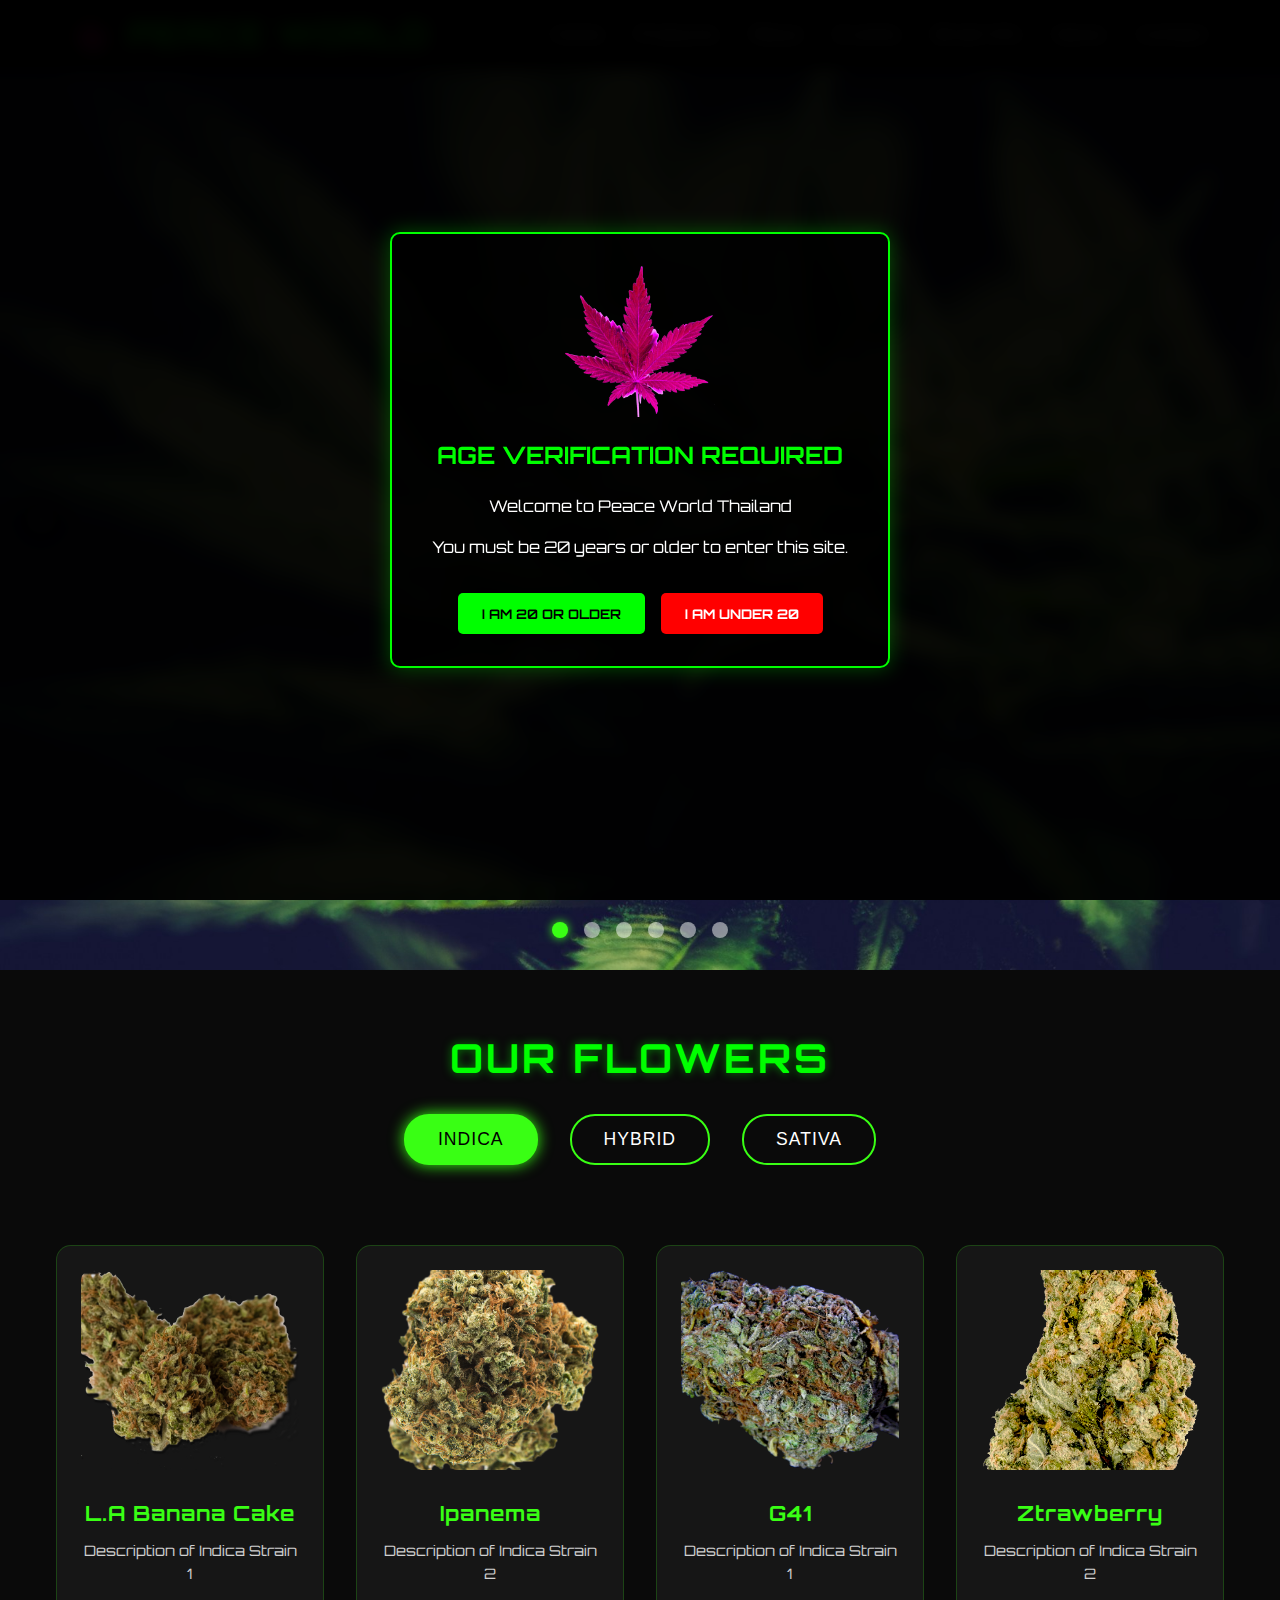
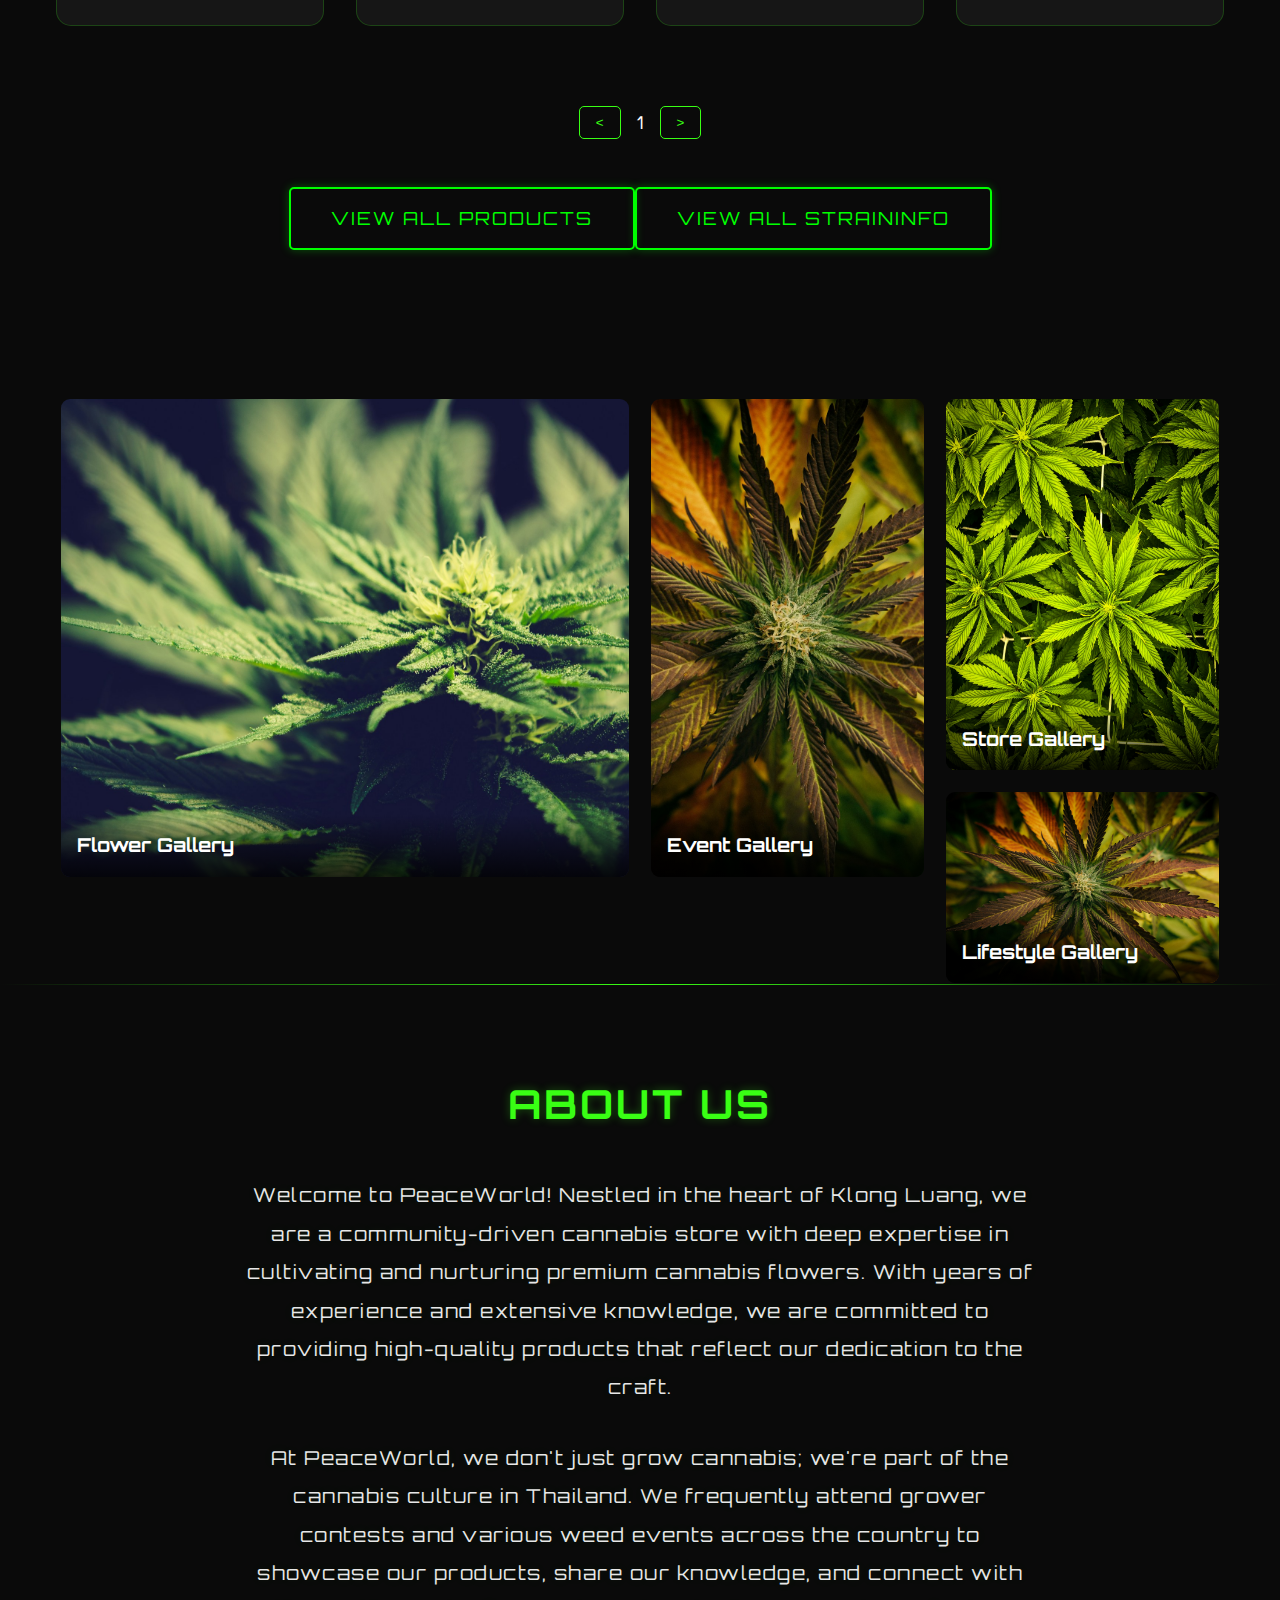
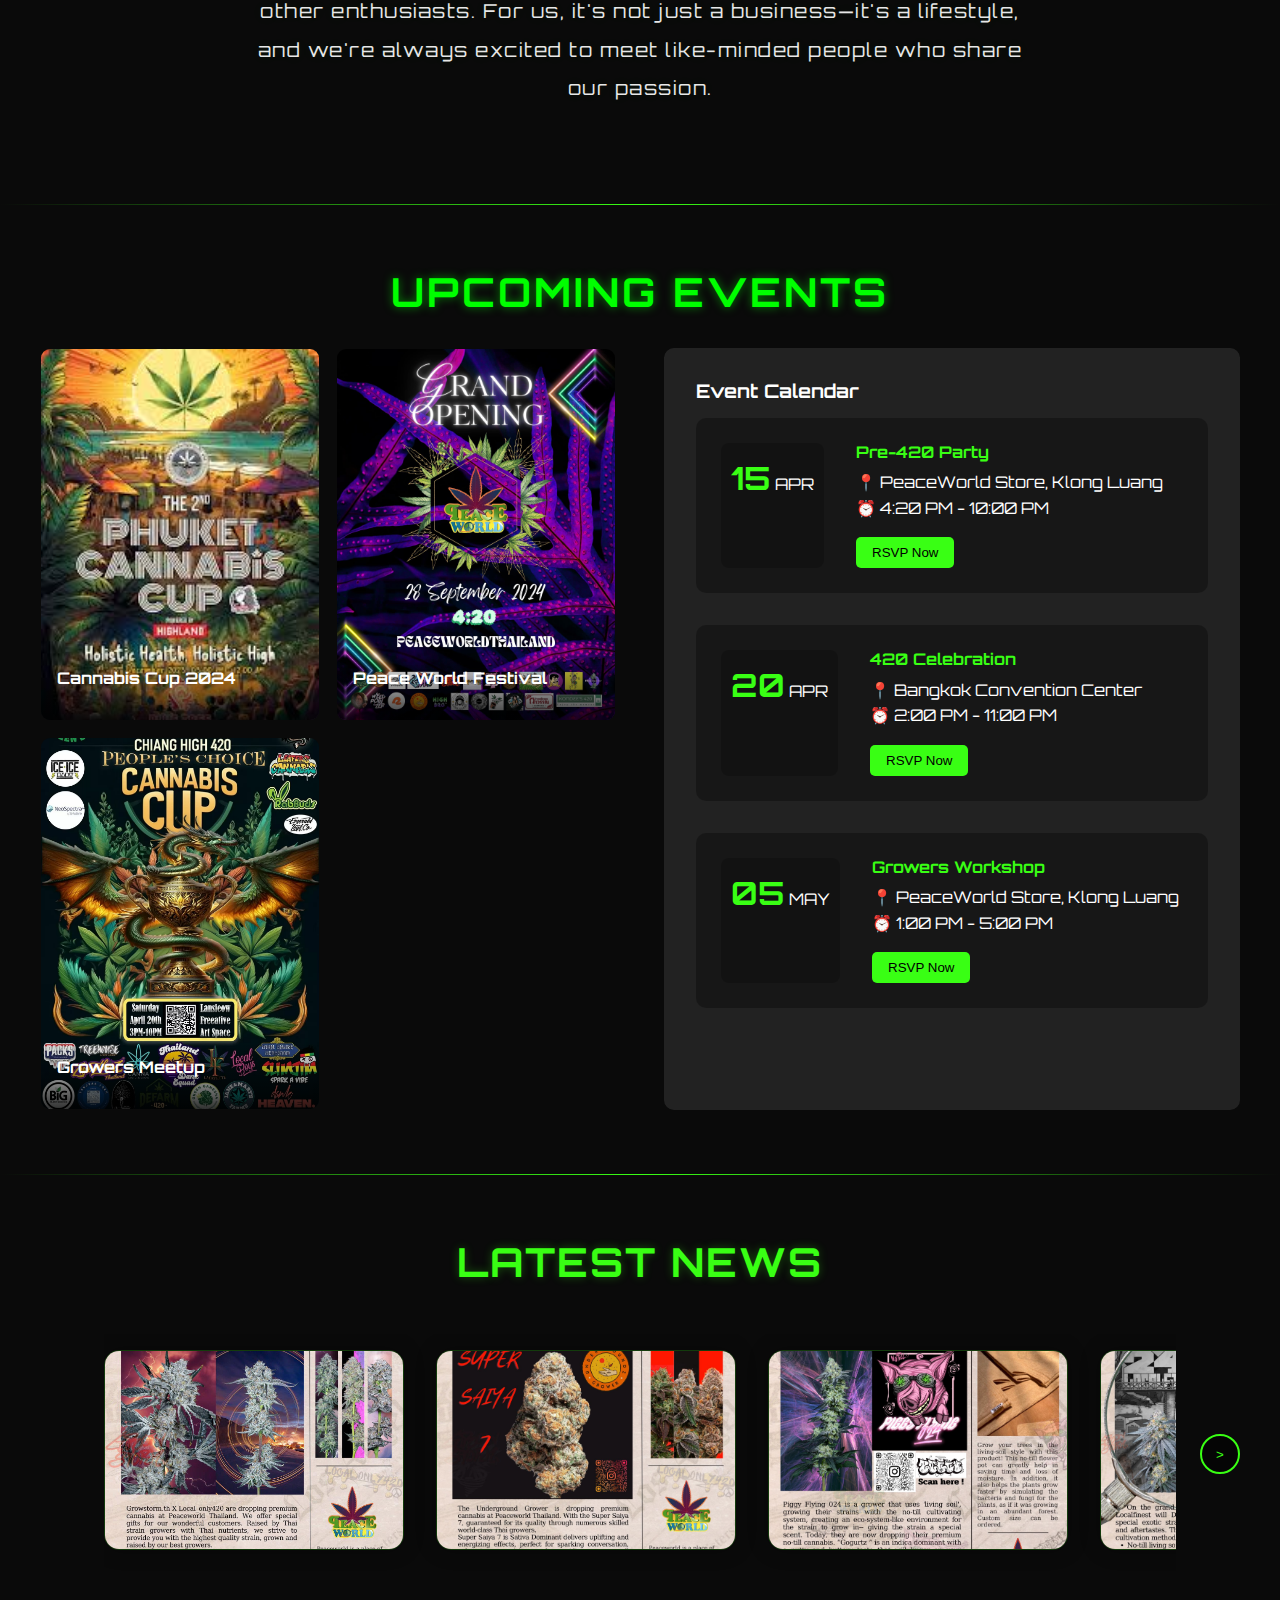
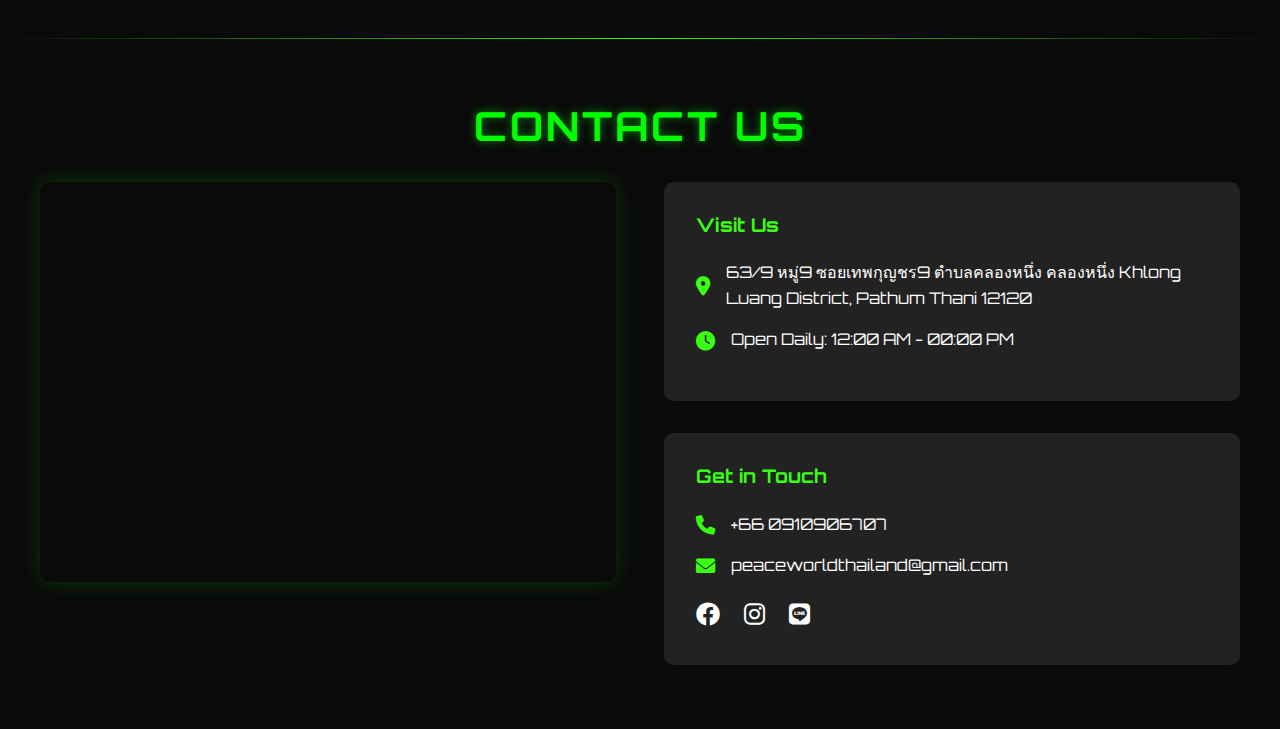
<file: index.html>
<!DOCTYPE html>
<html lang="en">
<head>
    <meta charset="UTF-8">
    <meta name="viewport" content="width=device-width, initial-scale=1.0">
    <title>Peace World - Premium Cannabis Products</title>
    <meta name="description" content="Peace World - Your premier destination for premium cannabis products, art, and merchandise. Discover our curated collection of high-quality strains and accessories.">
    <meta name="keywords" content="cannabis, premium strains, bongs, cannabis art, merchandise, Peace World, Thailand cannabis">
    <meta name="author" content="Peace World">
    <meta property="og:title" content="Peace World - Premium Cannabis Products">
    <meta property="og:description" content="Discover our curated collection of premium cannabis products, art, and merchandise.">
    <meta property="og:image" content="../images/brand/brandlogo.png">
    <meta property="og:url" content="https://peaceworld.com">
    <link rel="stylesheet" href="./css/main.css">
    <link rel="stylesheet" href="./css/components/modals.css">
    <link rel="stylesheet" href="./css/components/map.css">
    <link rel="stylesheet" href="https://cdnjs.cloudflare.com/ajax/libs/font-awesome/6.0.0/css/all.min.css">
    <link href='https://api.mapbox.com/mapbox-gl-js/v2.8.1/mapbox-gl.css' rel='stylesheet' />
    <script src='https://api.mapbox.com/mapbox-gl-js/v2.8.1/mapbox-gl.js'></script>
    <script>
        // Disable Mapbox GL JS's default error handling
        mapboxgl.setRTLTextPlugin(
            'https://api.mapbox.com/mapbox-gl-js/plugins/mapbox-gl-rtl-text/v0.2.3/mapbox-gl-rtl-text.js',
            null,
            true // Lazy load the plugin
        );
    </script>
    <!-- Add this to each page's head section -->
<link rel="canonical" href="https://peaceworld.com/[respective-page]" />
<meta name="robots" content="index, follow">
<meta name="language" content="English">
<meta name="revisit-after" content="7 days">
<meta name="theme-color" content="#00FF00">
    <link rel="stylesheet" href="./css/components/navbar.css">
</head>
<body>
    <nav class="navbar">
        <div class="navbar-container">
            <div class="logo logo-img">
                <a href="./index.html">
                    <img src="./images/brand/brandlogo.png" alt="Peace World Logo">
                </a>
                <a href="./index.html">
                    <h1>Peace World</h1>
                </a>
            </div>

            <div class="menu-icon">
                <div class="bar1"></div>
                <div class="bar2"></div>
                <div class="bar3"></div>
            </div>

            <ul class="nav-menu">
                <li><a href="#home">Home</a></li>
                <li><a href="#products">Products</a></li>
                <li><a href="#about">About</a></li>
                <li><a href="#events">Events</a></li>
                <li><a href="./pages/straininfo.html">Strain Info</a></li>
                <li><a href="#news">News</a></li>
                <li><a href="#contact">Contact</a></li>
            </ul>
        </div>
    </nav>

    <div class="carousel-container">
        <div class="carousel">
            <div class="carousel-item active">
                <img src="./images/cannabis/weed1.jpg" alt="Image 1">
            </div>
            <div class="carousel-item">
                <img src="./images/space/space4.jpg" alt="Image 2">
            </div>
            <div class="carousel-item">
                <img src="./images/space/space5.jpg" alt="Image 3">
            </div>
            <div class="carousel-item">
                <img src="./images/space/space1.jpg" alt="Image 4">
            </div>
            <div class="carousel-item">
                <img src="./images/space/space2.jpg" alt="Image 5">
            </div>
            <div class="carousel-item">
                <img src="./images/space/space3.jpg" alt="Image 6">
            </div>
        </div>
        <div class="carousel-indicators">
            <span class="indicator active"></span>
            <span class="indicator"></span>
            <span class="indicator"></span>
            <span class="indicator"></span>
            <span class="indicator"></span>
            <span class="indicator"></span>
        </div>
        <button class="carousel-control prev">&lt;</button>
        <button class="carousel-control next">&gt;</button>
    </div>

    <section class="products" id="products">
        <h2 class="section-title">Our Flowers</h2>
        <div class="category-selector">
            <button class="category-btn active" data-category="indica">Indica</button>
            <button class="category-btn" data-category="hybrid">Hybrid</button>
            <button class="category-btn" data-category="sativa">Sativa</button>
        </div>
        <div class="product-grid">
            <!-- Indica products -->
            <div class="product-category active" data-category="indica">
                <div class="product-card">
                    <img src="./images/strains/bud1.png" alt="Indica 1">
                    <h3>L.A Banana Cake</h3>
                    <p>Description of Indica Strain 1</p>
                </div>
                <div class="product-card">
                    <img src="./images/strains/bud2.png" alt="Indica 2">
                    <h3>Ipanema</h3>
                    <p>Description of Indica Strain 2</p>
                </div>
                <div class="product-card">
                    <img src="./images/strains/bud3.png" alt="Indica 1">
                    <h3>G41</h3>
                    <p>Description of Indica Strain 1</p>
                </div>
                <div class="product-card">
                    <img src="./images/strains/bud4.png" alt="Indica 2">
                    <h3>Ztrawberry</h3>
                    <p>Description of Indica Strain 2</p>
                </div>
                
                
                <!-- Add more Indica product cards as needed -->
            </div>
            <!-- Hybrid products -->
            <div class="product-category" data-category="hybrid">
                <div class="product-card">
                    <img src="./images/strains/bud3.png" alt="Hybrid 1">
                    <h3>Caddilac Margarita</h3>
                    <p>Description of Hybrid Strain 1</p>
                </div>
                <div class="product-card">
                    <img src="./images/strains/bud2.png" alt="Hybrid 2">
                    <h3>Power S1</h3>
                    <p>Description of Hybrid Strain 2</p>
                </div>
                <div class="product-card">
                    <img src="./images/strains/bud1.png" alt="Hybrid 3">
                    <h3>100k</h3>
                    <p>Description of Hybrid Strain 1</p>
                </div>
                <div class="product-card">
                    <img src="./images/strains/bud4.png" alt="Hybrid 4">
                    <h3>Frozay Kush</h3>
                    <p>Description of Hybrid Strain 2</p>
                </div>
                
                
                <!-- Add more Hybrid product cards as needed -->
            </div>
            <!-- Sativa products -->
            <div class="product-category" data-category="sativa">
                <div class="product-card">
                    <img src="./images/strains/bud5.png" alt="Sativa 1">
                    <h3>Colt .45</h3>
                    <p>Description of Sativa Strain 1</p>
                </div>
                <div class="product-card">
                    <img src="./images/strains/bud3.png" alt="Sativa 2">
                    <h3>Sugar Cane</h3>
                    <p>Description of Sativa Strain 2</p>
                </div>
                <div class="product-card">
                    <img src="./images/strains/bud2.png" alt="Sativa 1">
                    <h3>Runtz</h3>
                    <p>Description of Sativa Strain 1</p>
                </div>
                <div class="product-card">
                    <img src="./images/strains/bud4.png" alt="Sativa 2">
                    <h3>Double Up</h3>
                    <p>Description of Sativa Strain 2</p>
                </div>
                <!-- Add more Sativa product cards as needed -->
            </div>
        </div>
        <div class="pagination">
            <button class="page-btn prev-page">&lt;</button>
            <span class="page-number">1</span>
            <button class="page-btn next-page">&gt;</button>
        </div>
        <!-- Button for all products -->
        <div class="view-all-container">
            <a href="pages/allproducts.html" class="view-all-btn">
                View All Products
            </a>
            <a href="pages/straininfo.html" class="view-all-btn">
                View All Straininfo
            </a>
        </div>
    </section>

    <!-- Image divider section -->
    <div class="image-divider">
        <a href="./pages/gallery.html?category=flowers" class="divider-img large glow-effect">
            <img src="./images/cannabis/weed1.jpg" alt="Cannabis Close-up">
            <div class="divider-overlay">
                <span>Flower Gallery</span>
            </div>
        </a>
        <a href="./pages/gallery.html?category=events" class="divider-img medium glow-effect">
            <img src="./images/cannabis/weed2.jpg" alt="Cannabis Plant">
            <div class="divider-overlay">
                <span>Event Gallery</span>
            </div>
        </a>
        <a href="./pages/gallery.html?category=store" class="divider-img small glow-effect">
            <img src="./images/cannabis/weed3.jpg" alt="Cannabis Flower">
            <div class="divider-overlay">
                <span>Store Gallery</span>
            </div>
        </a>
        <a href="./pages/gallery.html?category=lifestyle" class="divider-img medium glow-effect">
            <img src="./images/cannabis/weed2.jpg" alt="Cannabis Field">
            <div class="divider-overlay">
                <span>Lifestyle Gallery</span>
            </div>
        </a>
    </div>

    <!-- About section -->
    <section class="about" id="about">
        <div class="about-container">
            <h2 class="section-title">About Us</h2>
            <div class="about-content">
                <div class="about-text neon-text-effect">
                    <p class="paragraph-1">Welcome to PeaceWorld! Nestled in the heart of Klong Luang, we are a community-driven cannabis store with deep expertise in cultivating and nurturing premium cannabis flowers. With years of experience and extensive knowledge, we are committed to providing high-quality products that reflect our dedication to the craft.</p>
                    <p class="paragraph-2">At PeaceWorld, we don't just grow cannabis; we're part of the cannabis culture in Thailand. We frequently attend grower contests and various weed events across the country to showcase our products, share our knowledge, and connect with other enthusiasts. For us, it's not just a business—it's a lifestyle, and we're always excited to meet like-minded people who share our passion.</p>
                </div>
            </div>
        </div>
    </section>

    <!-- Events Section -->
    <section class="events" id="events">
        <div class="events-container">
            <h2 class="section-title">Upcoming Events</h2>
            <div class="events-grid">
                <!-- Left Side - Event Posters -->
                <div class="poster-grid">
                    <div class="poster-card">
                        <img src="./images/event/cannabiscup1.jpeg" alt="Cannabis Event">
                        <div class="poster-overlay">
                            <h4>Cannabis Cup 2024</h4>
                        </div>
                    </div>
                    <div class="poster-card">
                        <img src="./images/event/cannabiscup2.jpg" alt="Cannabis Event">
                        <div class="poster-overlay">
                            <h4>Peace World Festival</h4>
                        </div>
                    </div>
                    <div class="poster-card">
                        <img src="./images/event/cannabiscup3.webp" alt="Cannabis Event">
                        <div class="poster-overlay">
                            <h4>Growers Meetup</h4>
                        </div>
                    </div>
                </div>

                <!-- Right Side - Event Calendar -->
                <div class="upcoming-events">
                    <h3 class="sub-title">Event Calendar</h3>
                    <div class="events-list">
                        <!-- Event 1 -->
                        <div class="event-item">
                            <div class="event-date">
                                <span class="day">15</span>
                                <span class="month">APR</span>
                            </div>
                            <div class="event-details">
                                <h4>Pre-420 Party</h4>
                                <p class="event-location">📍 PeaceWorld Store, Klong Luang</p>
                                <p class="event-time">⏰ 4:20 PM - 10:00 PM</p>
                                <button class="rsvp-btn">RSVP Now</button>
                            </div>
                        </div>

                        <!-- Event 2 -->
                        <div class="event-item">
                            <div class="event-date">
                                <span class="day">20</span>
                                <span class="month">APR</span>
                            </div>
                            <div class="event-details">
                                <h4>420 Celebration</h4>
                                <p class="event-location">📍 Bangkok Convention Center</p>
                                <p class="event-time">⏰ 2:00 PM - 11:00 PM</p>
                                <button class="rsvp-btn">RSVP Now</button>
                            </div>
                        </div>

                        <!-- Event 3 -->
                        <div class="event-item">
                            <div class="event-date">
                                <span class="day">05</span>
                                <span class="month">MAY</span>
                            </div>
                            <div class="event-details">
                                <h4>Growers Workshop</h4>
                                <p class="event-location">📍 PeaceWorld Store, Klong Luang</p>
                                <p class="event-time">⏰ 1:00 PM - 5:00 PM</p>
                                <button class="rsvp-btn">RSVP Now</button>
                            </div>
                        </div>
                    </div>
                </div>
            </div>
        </div>
    </section>

    <!-- News Section -->
    <section class="news" id="news">
        <div class="news-container">
            <h2 class="section-title">Latest News</h2>
            
            <!-- News Slider -->
            <div class="news-slider-container">
                <button class="slider-btn prev-btn">&lt;</button>
                
                <div class="news-slider">
                    <!-- News Article 1 -->
                    <div class="news-item">
                        <img src="./images/news/news1.jpg" alt="News Article 1" onclick="openNewsModal(this)">
                    </div>
                    
                    <!-- News Article 2 -->
                    <div class="news-item">
                        <img src="./images/news/news2.jpg" alt="News Article 2" onclick="openNewsModal(this)">
                    </div>
                    
                    <!-- News Article 3 -->
                    <div class="news-item">
                        <img src="./images/news/news3.jpg" alt="News Article 3" onclick="openNewsModal(this)">
                    </div>

                    <!-- News Article 4 -->
                    <div class="news-item">
                        <img src="./images/news/news4.jpg" alt="News Article 4" onclick="openNewsModal(this)">
                    </div>
                </div>

                <button class="slider-btn next-btn">&gt;</button>
            </div>
        </div>
    </section>

    <!-- Contact Section -->
    <section class="contact" id="contact">
        <div class="contact-container">
            <h2 class="section-title">Contact Us</h2>
            
            <div class="contact-grid">
                <!-- Map Container -->
                <div class="map-container">
                    <div id="map" style="width: 100%; height: 100%;"></div>
                </div>

                <!-- Contact Information -->
                <div class="contact-info">
                    <div class="info-card">
                        <h3>Visit Us</h3>
                        <div class="contact-item">
                            <i class="fas fa-location-dot"></i>
                            <p>63/9 หมู่9 ซอยเทพกุญชร9 ตำบลคลองหนึ่ง คลองหนึ่ง Khlong Luang District, Pathum Thani 12120</p>
                        </div>
                        <div class="contact-item">
                            <i class="fas fa-clock"></i>
                            <p>Open Daily: 12:00 AM - 00:00 PM</p>
                        </div>
                    </div>

                    <div class="info-card">
                        <h3>Get in Touch</h3>
                        <div class="contact-item">
                            <i class="fas fa-phone"></i>
                            <a href="tel:+66123456789">+66 0910906707</a>
                        </div>
                        <div class="contact-item">
                            <i class="fas fa-envelope"></i>
                            <a href="mailto:info@peaceworld.com">peaceworldthailand@gmail.com</a>
                        </div>
                        <div class="social-links">
                            <a href="https://www.facebook.com/profile.php?id=100092705770256&sk=photos" class="social-icon" target="_blank">
                                <i class="fab fa-facebook"></i>
                            </a>
                            <a href="https://www.instagram.com/growstorm.th/" class="social-icon" target="_blank">
                                <i class="fab fa-instagram"></i>
                            </a>
                            <a href="#" class="social-icon" target="_blank">
                                <i class="fab fa-line"></i>
                            </a>
                        </div>
                    </div>

                    
                </div>
            </div>
        </div>
    </section>

    <script src="./js/components/mobile-menu.js"></script>
    <script src="./js/components/modals.js"></script>
    <script src="./js/pages/home.js"></script>
    <script src="./js/components/map.js"></script>
    <script src="./js/components/age-verification.js"></script>
    <!-- News Modal -->
<div id="newsModal" class="news-image-modal">
    <span class="modal-close" onclick="closeNewsModal()">&times;</span>
    <img id="modalImage" class="modal-content">
    <div class="zoom-controls">
        <button class="zoom-btn zoom-in">+</button>
        <button class="zoom-btn zoom-out">−</button>
    </div>
    <div class="zoom-level"></div>
</div>
<script type="module">
    import { Carousel } from './js/components/carousel.js';
    document.addEventListener('DOMContentLoaded', () => {
        new Carousel();
    });
</script>
<!-- Age Verification Modal -->
<div id="ageVerificationModal" class="age-verification-modal">
    <div class="age-verification-content">
        <img src="./images/brand/brandlogo.png" alt="Peace World Logo" class="age-verify-logo">
        <h2 class="neon-text">Age Verification Required</h2>
        <p>Welcome to Peace World Thailand</p>
        <p>You must be 20 years or older to enter this site.</p>
        <div class="age-verify-buttons">
            <button id="verifyAge" class="verify-btn">I am 20 or older</button>
            <button id="rejectAge" class="reject-btn">I am under 20</button>
        </div>
    </div>
</div>
</body>
</html>
</file>
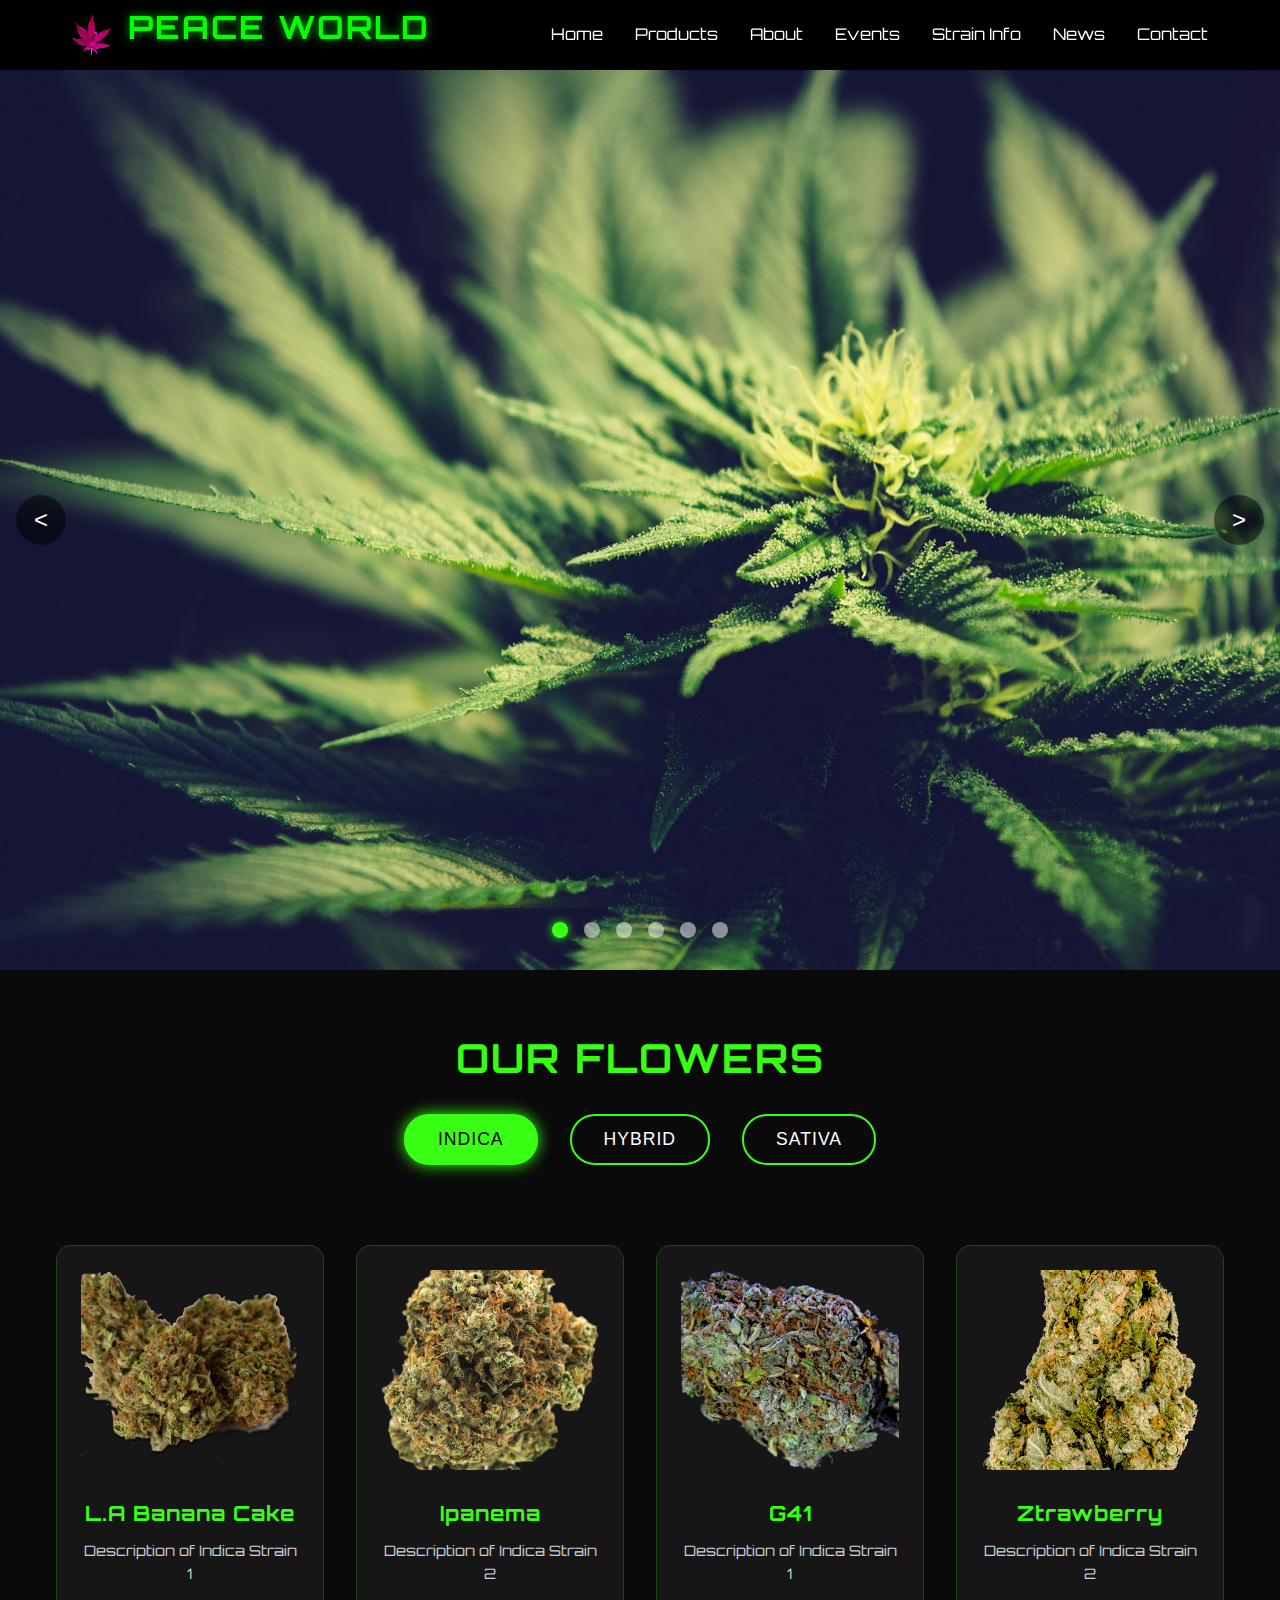
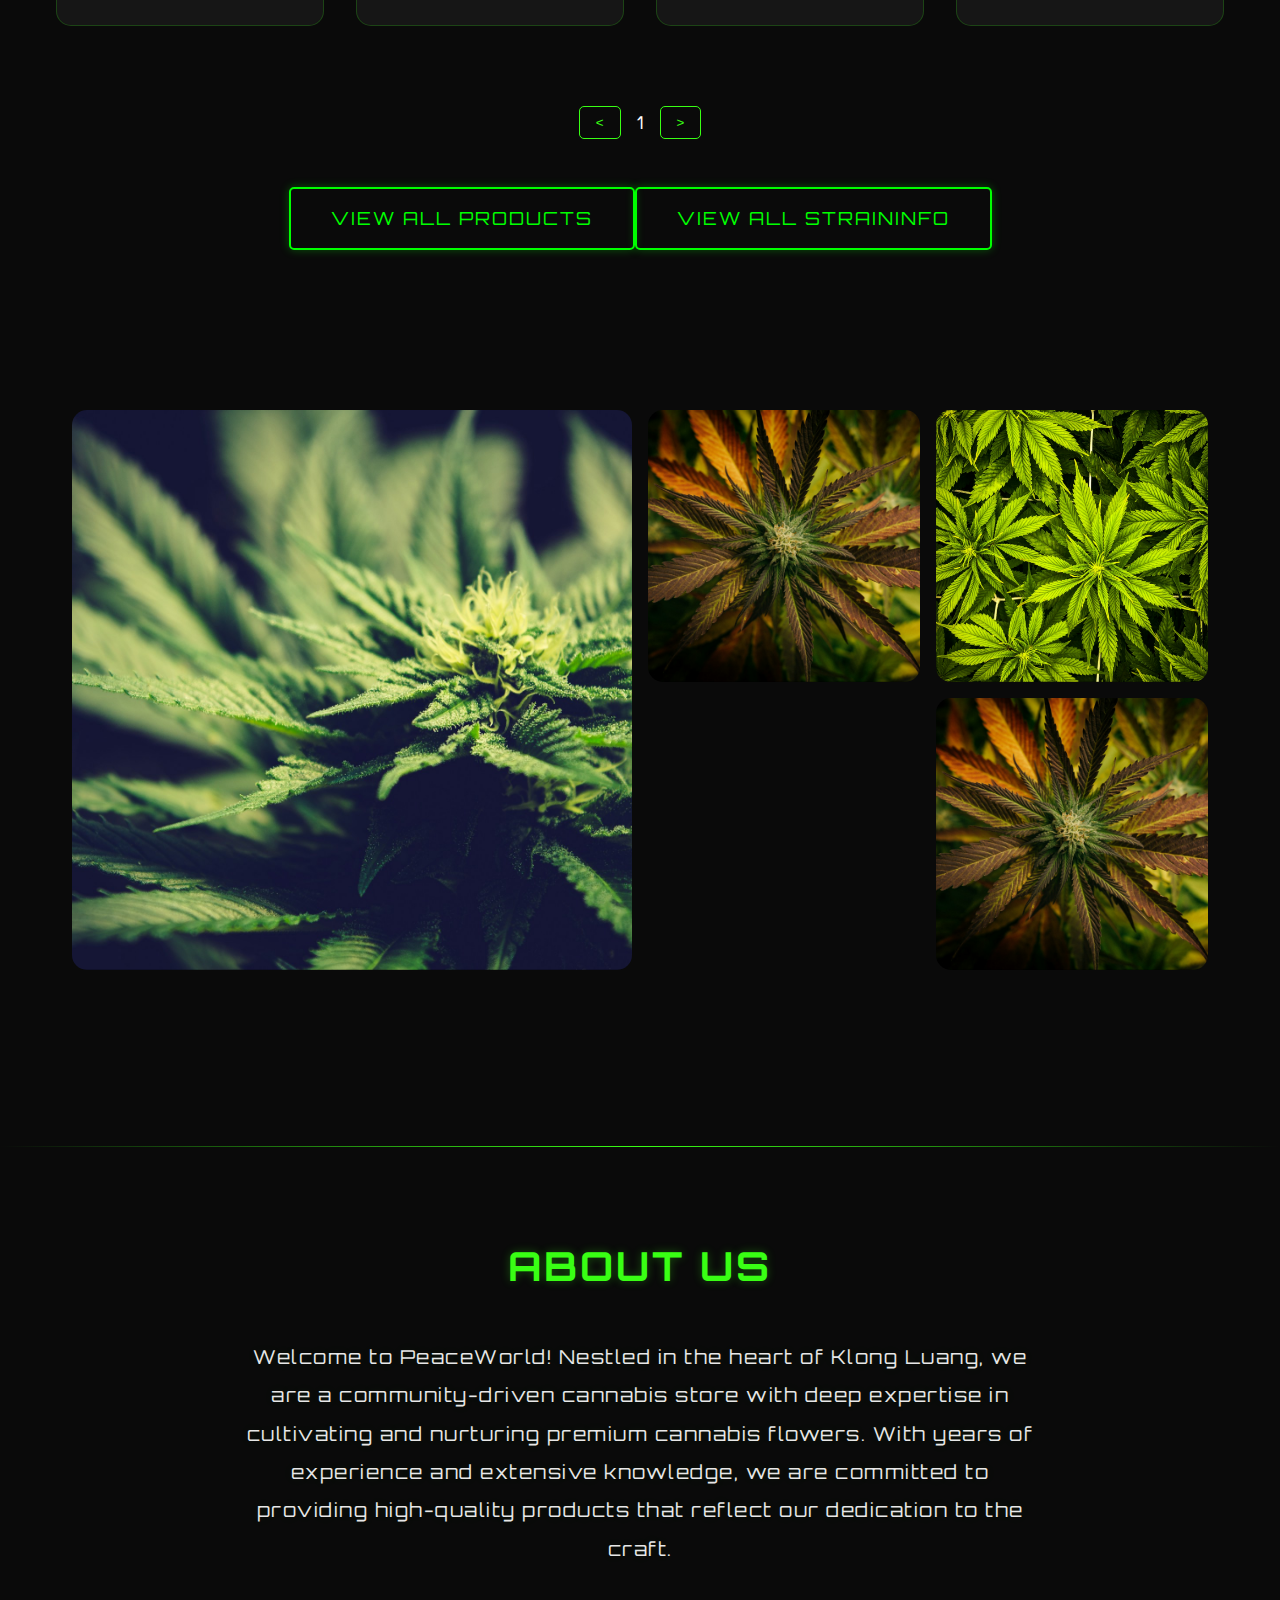
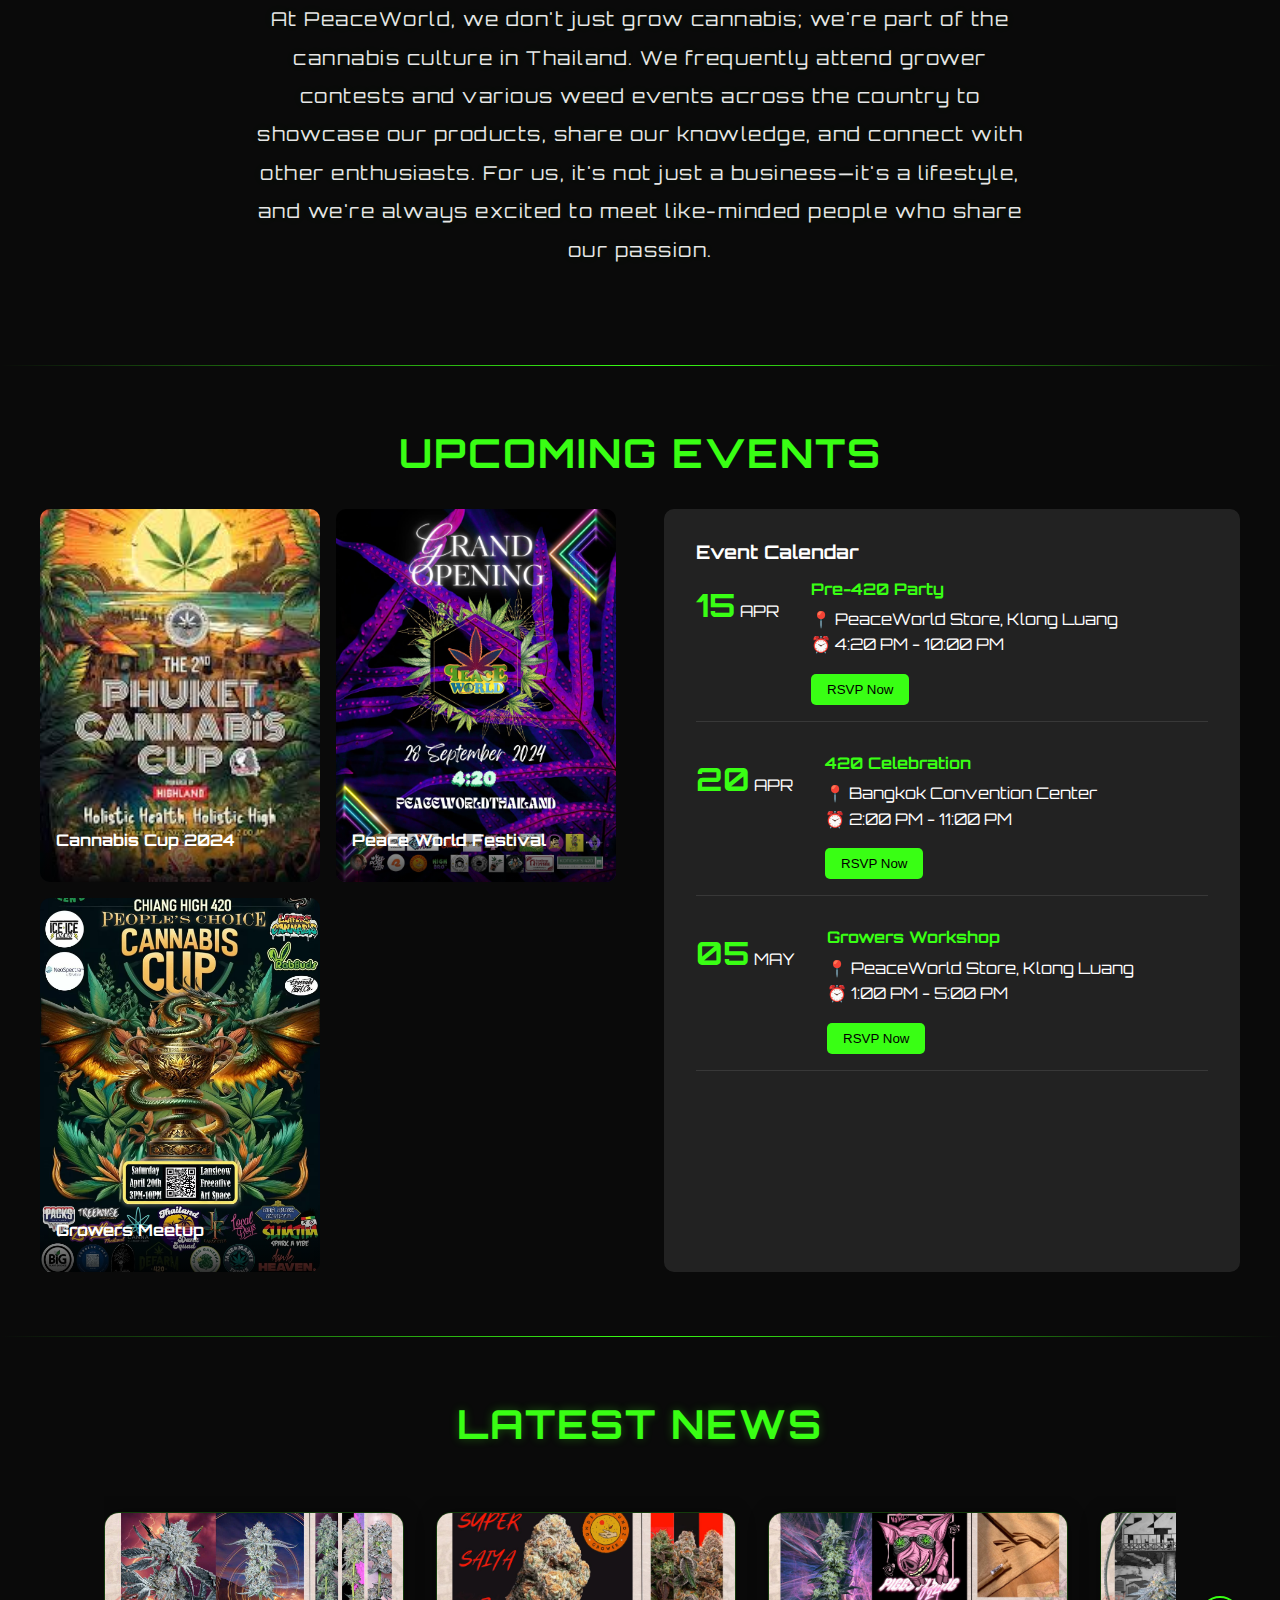
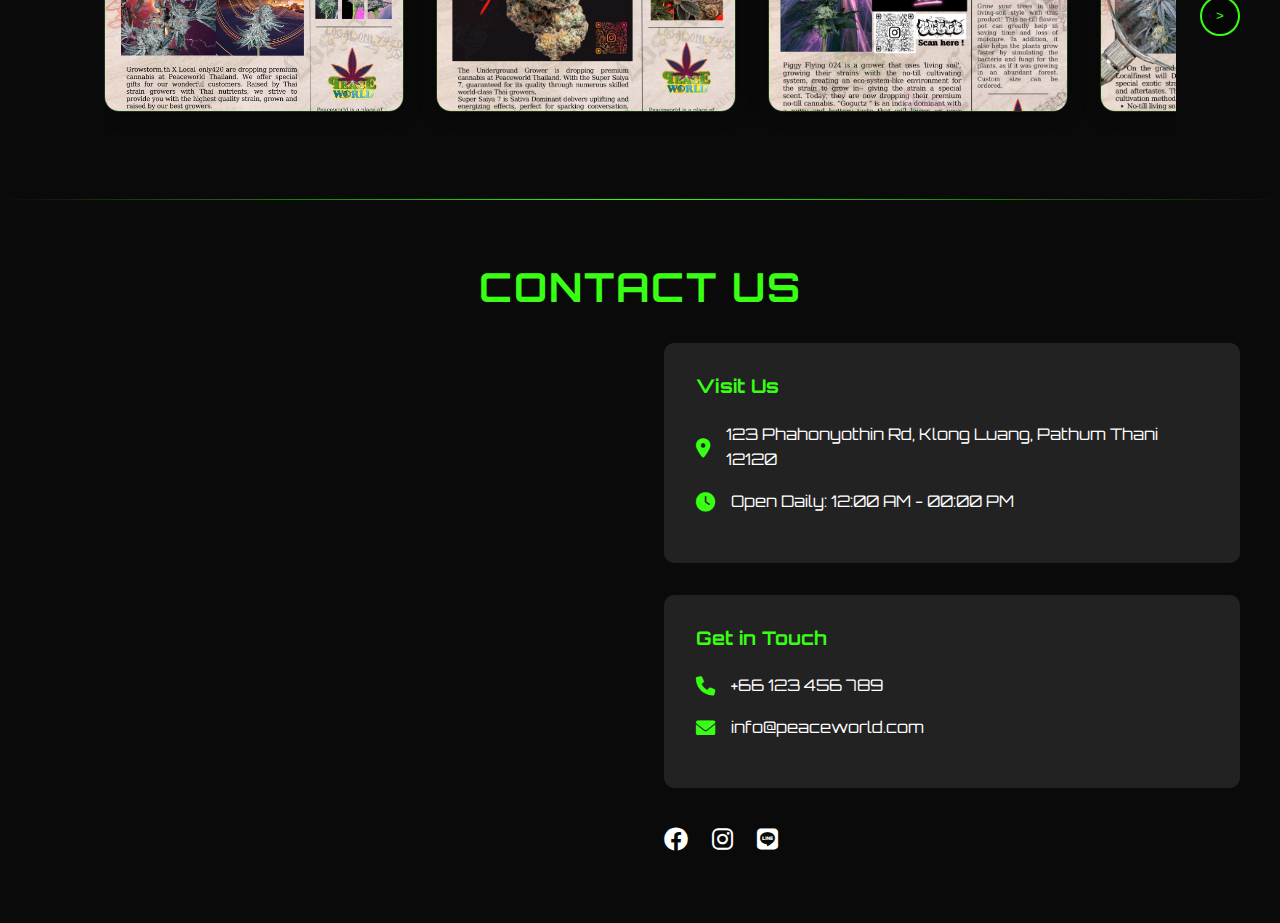
<file: peaceworld/index.html>
<!DOCTYPE html>
<html lang="en">
<head>
    <meta charset="UTF-8">
    <meta name="viewport" content="width=device-width, initial-scale=1.0">
    <title>Peace World - Premium Cannabis Products</title>
    <meta name="description" content="Peace World - Your premier destination for premium cannabis products, art, and merchandise. Discover our curated collection of high-quality strains and accessories.">
    <meta name="keywords" content="cannabis, premium strains, bongs, cannabis art, merchandise, Peace World, Thailand cannabis">
    <meta name="author" content="Peace World">
    <meta property="og:title" content="Peace World - Premium Cannabis Products">
    <meta property="og:description" content="Discover our curated collection of premium cannabis products, art, and merchandise.">
    <meta property="og:image" content="../images/brand/brandlogo.png">
    <meta property="og:url" content="https://peaceworld.com">
    <link rel="stylesheet" href="./css/main.css">
    <link rel="stylesheet" href="./css/components/modals.css">
    <link rel="stylesheet" href="https://cdnjs.cloudflare.com/ajax/libs/font-awesome/6.0.0/css/all.min.css">
    <link href='https://api.mapbox.com/mapbox-gl-js/v2.8.1/mapbox-gl.css' rel='stylesheet' />
    <script src='https://api.mapbox.com/mapbox-gl-js/v2.8.1/mapbox-gl.js'></script>
    <script>
        // Disable Mapbox GL JS's default error handling
        mapboxgl.setRTLTextPlugin(
            'https://api.mapbox.com/mapbox-gl-js/plugins/mapbox-gl-rtl-text/v0.2.3/mapbox-gl-rtl-text.js',
            null,
            true // Lazy load the plugin
        );
    </script>
    <!-- Add this to each page's head section -->
<link rel="canonical" href="https://peaceworld.com/[respective-page]" />
<meta name="robots" content="index, follow">
<meta name="language" content="English">
<meta name="revisit-after" content="7 days">
<meta name="theme-color" content="#00FF00">
    <link rel="stylesheet" href="./css/components/navbar.css">
</head>
<body>
    <nav class="navbar">
        <div class="navbar-container">
            <div class="logo">
                <a href="./index.html">
                    <img src="./images/brand/brandlogo.png" alt="Peace World Logo">
                </a>
                <a href="./index.html">
                    <h1>Peace World</h1>
                </a>
            </div>

            <div class="menu-icon">
                <div class="bar1"></div>
                <div class="bar2"></div>
                <div class="bar3"></div>
            </div>

            <ul class="nav-menu">
                <li><a href="#home">Home</a></li>
                <li><a href="#products">Products</a></li>
                <li><a href="#about">About</a></li>
                <li><a href="#events">Events</a></li>
                <li><a href="./pages/straininfo.html">Strain Info</a></li>
                <li><a href="#news">News</a></li>
                <li><a href="#contact">Contact</a></li>
            </ul>
        </div>
    </nav>

    <div class="carousel-container">
        <div class="carousel">
            <div class="carousel-item active">
                <img src="./images/cannabis/weed1.jpg" alt="Image 1">
            </div>
            <div class="carousel-item">
                <img src="./images/space/space4.jpg" alt="Image 2">
            </div>
            <div class="carousel-item">
                <img src="./images/space/space5.jpg" alt="Image 3">
            </div>
            <div class="carousel-item">
                <img src="./images/space/space1.jpg" alt="Image 4">
            </div>
            <div class="carousel-item">
                <img src="./images/space/space2.jpg" alt="Image 5">
            </div>
            <div class="carousel-item">
                <img src="./images/space/space3.jpg" alt="Image 6">
            </div>
        </div>
        <div class="carousel-indicators">
            <span class="indicator active"></span>
            <span class="indicator"></span>
            <span class="indicator"></span>
            <span class="indicator"></span>
            <span class="indicator"></span>
            <span class="indicator"></span>
        </div>
        <button class="carousel-control prev">&lt;</button>
        <button class="carousel-control next">&gt;</button>
    </div>

    <section class="products" id="products">
        <h2 class="section-title">Our Flowers</h2>
        <div class="category-selector">
            <button class="category-btn active" data-category="indica">Indica</button>
            <button class="category-btn" data-category="hybrid">Hybrid</button>
            <button class="category-btn" data-category="sativa">Sativa</button>
        </div>
        <div class="product-grid">
            <!-- Indica products -->
            <div class="product-category active" data-category="indica">
                <div class="product-card">
                    <img src="./images/strains/bud1.png" alt="Indica 1">
                    <h3>L.A Banana Cake</h3>
                    <p>Description of Indica Strain 1</p>
                </div>
                <div class="product-card">
                    <img src="./images/strains/bud2.png" alt="Indica 2">
                    <h3>Ipanema</h3>
                    <p>Description of Indica Strain 2</p>
                </div>
                <div class="product-card">
                    <img src="./images/strains/bud3.png" alt="Indica 1">
                    <h3>G41</h3>
                    <p>Description of Indica Strain 1</p>
                </div>
                <div class="product-card">
                    <img src="./images/strains/bud4.png" alt="Indica 2">
                    <h3>Ztrawberry</h3>
                    <p>Description of Indica Strain 2</p>
                </div>
                
                
                <!-- Add more Indica product cards as needed -->
            </div>
            <!-- Hybrid products -->
            <div class="product-category" data-category="hybrid">
                <div class="product-card">
                    <img src="./images/strains/bud3.png" alt="Hybrid 1">
                    <h3>Caddilac Margarita</h3>
                    <p>Description of Hybrid Strain 1</p>
                </div>
                <div class="product-card">
                    <img src="./images/strains/bud2.png" alt="Hybrid 2">
                    <h3>Power S1</h3>
                    <p>Description of Hybrid Strain 2</p>
                </div>
                <div class="product-card">
                    <img src="./images/strains/bud1.png" alt="Hybrid 3">
                    <h3>100k</h3>
                    <p>Description of Hybrid Strain 1</p>
                </div>
                <div class="product-card">
                    <img src="./images/strains/bud4.png" alt="Hybrid 4">
                    <h3>Frozay Kush</h3>
                    <p>Description of Hybrid Strain 2</p>
                </div>
                
                
                <!-- Add more Hybrid product cards as needed -->
            </div>
            <!-- Sativa products -->
            <div class="product-category" data-category="sativa">
                <div class="product-card">
                    <img src="./images/strains/bud5.png" alt="Sativa 1">
                    <h3>Colt .45</h3>
                    <p>Description of Sativa Strain 1</p>
                </div>
                <div class="product-card">
                    <img src="./images/strains/bud3.png" alt="Sativa 2">
                    <h3>Sugar Cane</h3>
                    <p>Description of Sativa Strain 2</p>
                </div>
                <div class="product-card">
                    <img src="./images/strains/bud2.png" alt="Sativa 1">
                    <h3>Runtz</h3>
                    <p>Description of Sativa Strain 1</p>
                </div>
                <div class="product-card">
                    <img src="./images/strains/bud4.png" alt="Sativa 2">
                    <h3>Double Up</h3>
                    <p>Description of Sativa Strain 2</p>
                </div>
                <!-- Add more Sativa product cards as needed -->
            </div>
        </div>
        <div class="pagination">
            <button class="page-btn prev-page">&lt;</button>
            <span class="page-number">1</span>
            <button class="page-btn next-page">&gt;</button>
        </div>
        <!-- Button for all products -->
        <div class="view-all-container">
            <a href="pages/allproducts.html" class="view-all-btn">
                View All Products
            </a>
            <a href="pages/straininfo.html" class="view-all-btn">
                View All Straininfo
            </a>
        </div>
    </section>

    <!-- Image divider section -->
    <div class="image-divider">
        <a href="./pages/gallery.html?category=flowers" class="divider-img large glow-effect">
            <img src="./images/cannabis/weed1.jpg" alt="Cannabis Close-up">
            <div class="divider-overlay">
                <span>Flower Gallery</span>
            </div>
        </a>
        <a href="./pages/gallery.html?category=events" class="divider-img medium glow-effect">
            <img src="./images/cannabis/weed2.jpg" alt="Cannabis Plant">
            <div class="divider-overlay">
                <span>Event Gallery</span>
            </div>
        </a>
        <a href="./pages/gallery.html?category=store" class="divider-img small glow-effect">
            <img src="./images/cannabis/weed3.jpg" alt="Cannabis Flower">
            <div class="divider-overlay">
                <span>Store Gallery</span>
            </div>
        </a>
        <a href="./pages/gallery.html?category=lifestyle" class="divider-img medium glow-effect">
            <img src="./images/cannabis/weed2.jpg" alt="Cannabis Field">
            <div class="divider-overlay">
                <span>Lifestyle Gallery</span>
            </div>
        </a>
    </div>

    <!-- About section -->
    <section class="about" id="about">
        <div class="about-container">
            <h2 class="section-title">About Us</h2>
            <div class="about-content">
                <div class="about-text neon-text-effect">
                    <p class="paragraph-1">Welcome to PeaceWorld! Nestled in the heart of Klong Luang, we are a community-driven cannabis store with deep expertise in cultivating and nurturing premium cannabis flowers. With years of experience and extensive knowledge, we are committed to providing high-quality products that reflect our dedication to the craft.</p>
                    <p class="paragraph-2">At PeaceWorld, we don't just grow cannabis; we're part of the cannabis culture in Thailand. We frequently attend grower contests and various weed events across the country to showcase our products, share our knowledge, and connect with other enthusiasts. For us, it's not just a business—it's a lifestyle, and we're always excited to meet like-minded people who share our passion.</p>
                </div>
            </div>
        </div>
    </section>

    <!-- Events Section -->
    <section class="events" id="events">
        <div class="events-container">
            <h2 class="section-title">Upcoming Events</h2>
            <div class="events-grid">
                <!-- Left Side - Event Posters -->
                <div class="poster-grid">
                    <div class="poster-card">
                        <img src="./images/event/cannabiscup1.jpeg" alt="Cannabis Event">
                        <div class="poster-overlay">
                            <h4>Cannabis Cup 2024</h4>
                        </div>
                    </div>
                    <div class="poster-card">
                        <img src="./images/event/cannabiscup2.jpg" alt="Cannabis Event">
                        <div class="poster-overlay">
                            <h4>Peace World Festival</h4>
                        </div>
                    </div>
                    <div class="poster-card">
                        <img src="./images/event/cannabiscup3.webp" alt="Cannabis Event">
                        <div class="poster-overlay">
                            <h4>Growers Meetup</h4>
                        </div>
                    </div>
                </div>

                <!-- Right Side - Event Calendar -->
                <div class="upcoming-events">
                    <h3 class="sub-title">Event Calendar</h3>
                    <div class="events-list">
                        <!-- Event 1 -->
                        <div class="event-item">
                            <div class="event-date">
                                <span class="day">15</span>
                                <span class="month">APR</span>
                            </div>
                            <div class="event-details">
                                <h4>Pre-420 Party</h4>
                                <p class="event-location">📍 PeaceWorld Store, Klong Luang</p>
                                <p class="event-time">⏰ 4:20 PM - 10:00 PM</p>
                                <button class="rsvp-btn">RSVP Now</button>
                            </div>
                        </div>

                        <!-- Event 2 -->
                        <div class="event-item">
                            <div class="event-date">
                                <span class="day">20</span>
                                <span class="month">APR</span>
                            </div>
                            <div class="event-details">
                                <h4>420 Celebration</h4>
                                <p class="event-location">📍 Bangkok Convention Center</p>
                                <p class="event-time">⏰ 2:00 PM - 11:00 PM</p>
                                <button class="rsvp-btn">RSVP Now</button>
                            </div>
                        </div>

                        <!-- Event 3 -->
                        <div class="event-item">
                            <div class="event-date">
                                <span class="day">05</span>
                                <span class="month">MAY</span>
                            </div>
                            <div class="event-details">
                                <h4>Growers Workshop</h4>
                                <p class="event-location">📍 PeaceWorld Store, Klong Luang</p>
                                <p class="event-time">⏰ 1:00 PM - 5:00 PM</p>
                                <button class="rsvp-btn">RSVP Now</button>
                            </div>
                        </div>
                    </div>
                </div>
            </div>
        </div>
    </section>

    <!-- News Section -->
    <section class="news" id="news">
        <div class="news-container">
            <h2 class="section-title">Latest News</h2>
            
            <!-- News Slider -->
            <div class="news-slider-container">
                <button class="slider-btn prev-btn">&lt;</button>
                
                <div class="news-slider">
                    <!-- News Article 1 -->
                    <div class="news-item">
                        <img src="./images/news/news1.jpg" alt="News Article 1" onclick="openNewsModal(this)">
                    </div>
                    
                    <!-- News Article 2 -->
                    <div class="news-item">
                        <img src="./images/news/news2.jpg" alt="News Article 2" onclick="openNewsModal(this)">
                    </div>
                    
                    <!-- News Article 3 -->
                    <div class="news-item">
                        <img src="./images/news/news3.jpg" alt="News Article 3" onclick="openNewsModal(this)">
                    </div>

                    <!-- News Article 4 -->
                    <div class="news-item">
                        <img src="./images/news/news4.jpg" alt="News Article 4" onclick="openNewsModal(this)">
                    </div>
                </div>

                <button class="slider-btn next-btn">&gt;</button>
            </div>
        </div>
    </section>

    <!-- Contact Section -->
    <section class="contact" id="contact">
        <div class="contact-container">
            <h2 class="section-title">Contact Us</h2>
            
            <div class="contact-grid">
                <!-- Map Container -->
                <div class="map-container">
                    <div id="map" style="width: 100%; height: 100%;"></div>
                </div>

                <!-- Contact Information -->
                <div class="contact-info">
                    <div class="info-card">
                        <h3>Visit Us</h3>
                        <div class="contact-item">
                            <i class="fas fa-location-dot"></i>
                            <p>123 Phahonyothin Rd, Klong Luang, Pathum Thani 12120</p>
                        </div>
                        <div class="contact-item">
                            <i class="fas fa-clock"></i>
                            <p>Open Daily: 12:00 AM - 00:00 PM</p>
                        </div>
                    </div>

                    <div class="info-card">
                        <h3>Get in Touch</h3>
                        <div class="contact-item">
                            <i class="fas fa-phone"></i>
                            <a href="tel:+66123456789">+66 123 456 789</a>
                        </div>
                        <div class="contact-item">
                            <i class="fas fa-envelope"></i>
                            <a href="mailto:info@peaceworld.com">info@peaceworld.com</a>
                        </div>
                    </div>

                    <div class="social-links">
                        <a href="https://www.facebook.com/profile.php?id=100092705770256&sk=photos" class="social-icon" target="_blank">
                            <i class="fab fa-facebook"></i>
                        </a>
                        <a href="https://www.instagram.com/growstorm.th/" class="social-icon" target="_blank">
                            <i class="fab fa-instagram"></i>
                        </a>
                        <a href="#" class="social-icon" target="_blank">
                            <i class="fab fa-line"></i>
                        </a>
                    </div>
                </div>
            </div>
        </div>
    </section>

    <script src="./js/components/mobile-menu.js"></script>
    <script src="./js/components/modals.js"></script>
    <script src="./js/pages/home.js"></script>
    <!-- News Modal -->
<div id="newsModal" class="news-modal">
    <span class="modal-close" onclick="closeNewsModal()">&times;</span>
    <img id="modalImage" class="modal-content">
    <div class="zoom-controls">
        <button class="zoom-btn zoom-in">+</button>
        <button class="zoom-btn zoom-out">-</button>
    </div>
</div>
</body>
</html>
</file>
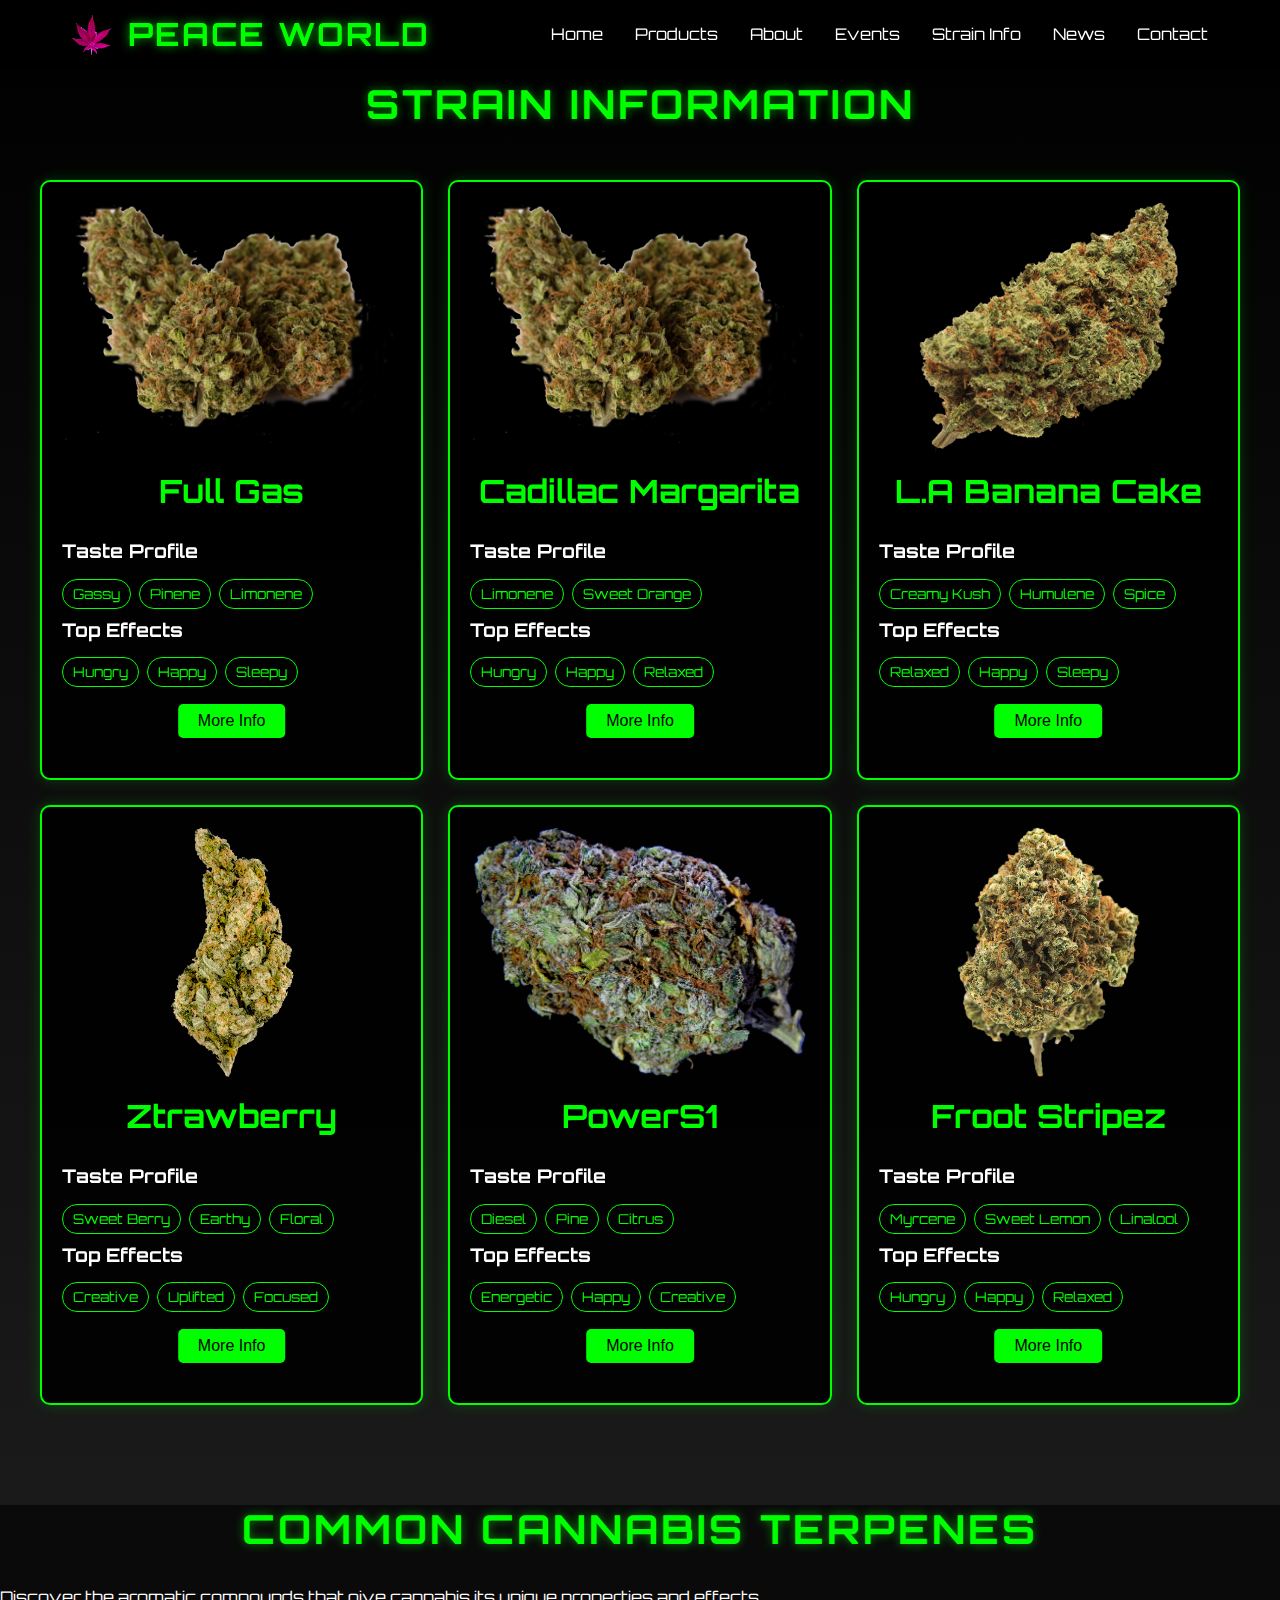
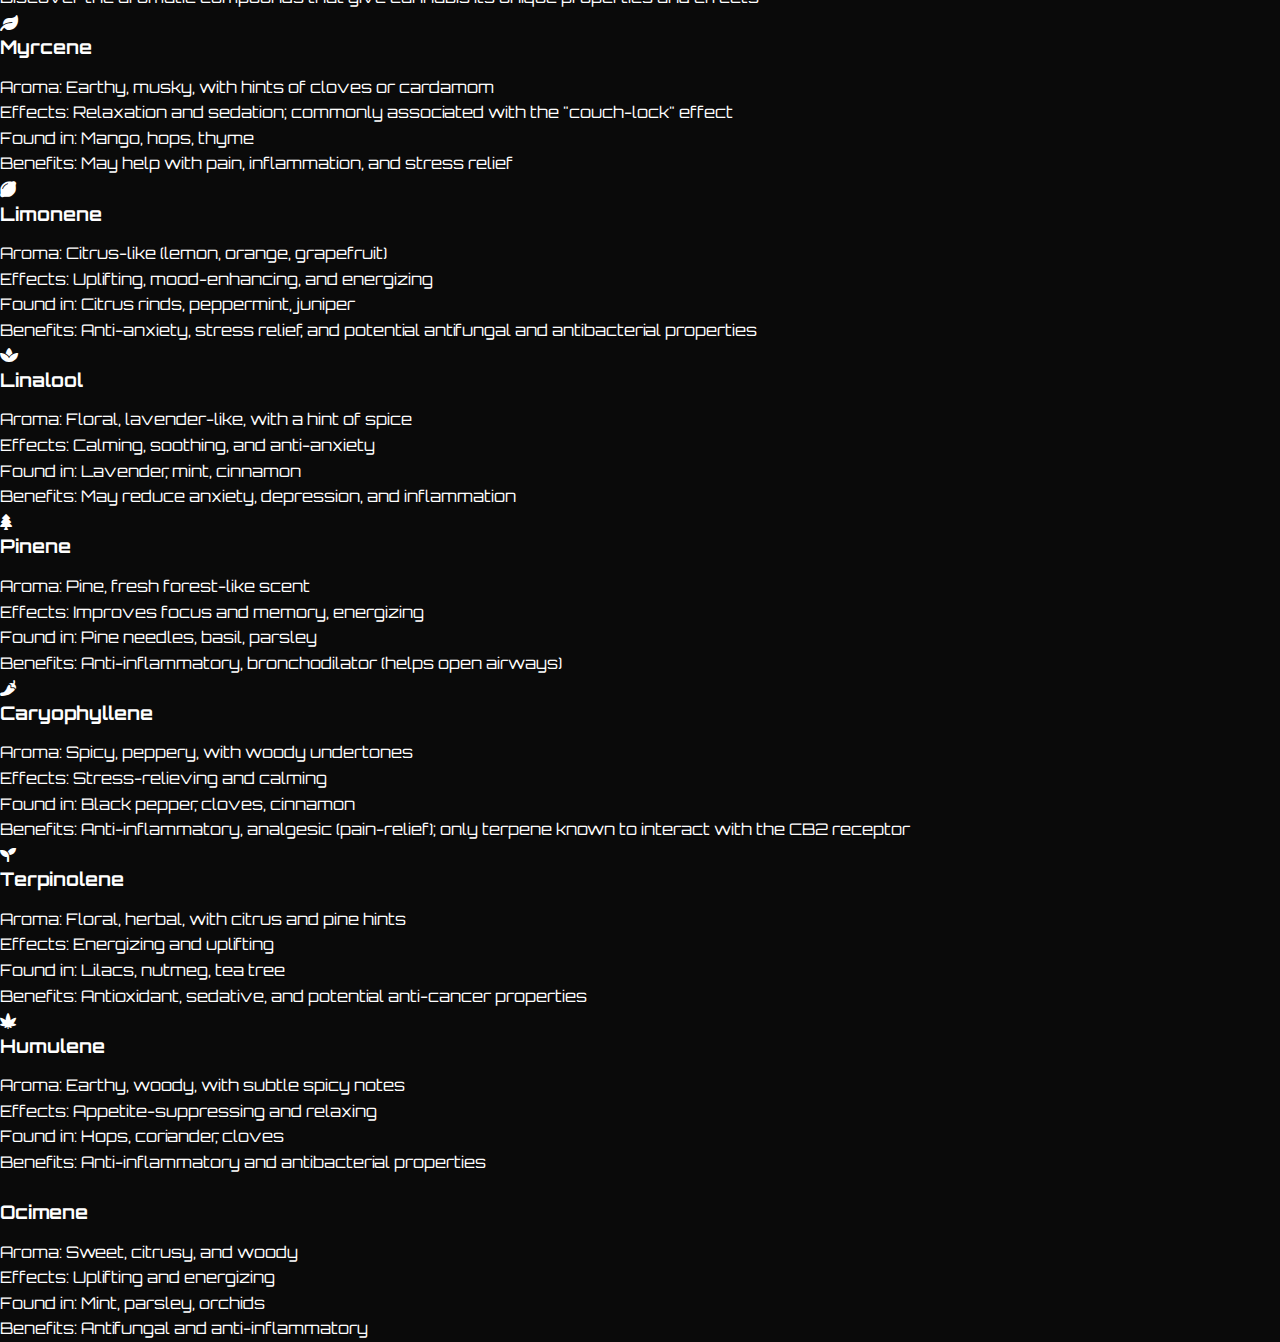
<file: pages/straininfo.html>
<!DOCTYPE html>
<html lang="en">
<head>
    <meta charset="UTF-8">
    <meta name="viewport" content="width=device-width, initial-scale=1.0">
    <title>Strain Information - Peace World</title>
    <meta name="description" content="Learn about different cannabis strains, their effects, and characteristics. Detailed information about indica, sativa, and hybrid varieties at Peace World.">
    <meta name="keywords" content="cannabis strains, indica, sativa, hybrid, strain effects, strain information, Peace World strains">
    <meta name="author" content="Peace World">
    <meta property="og:title" content="Strain Information - Peace World">
    <meta property="og:description" content="Comprehensive guide to cannabis strains and their characteristics.">
    <meta property="og:image" content="../images/brand/brandlogo.png">
    <meta property="og:url" content="https://peaceworld.com/straininfo">
    <link rel="stylesheet" href="../css/main.css">
    <link rel="stylesheet" href="../css/pages/straininfo.css">
    <link rel="stylesheet" href="https://cdnjs.cloudflare.com/ajax/libs/font-awesome/5.15.4/css/all.min.css">
    <!-- Add this to each page's head section -->
<link rel="canonical" href="https://peaceworld.com/[respective-page]" />
<meta name="robots" content="index, follow">
<meta name="language" content="English">
<meta name="revisit-after" content="7 days">
<meta name="theme-color" content="#00FF00">
    <link rel="stylesheet" href="../css/components/navbar.css">
</head>
<body>
    <!-- Navbar -->
    <nav class="navbar">
        <div class="navbar-container">
            <div class="logo">
                <a href="../index.html">
                    <img src="../images/brand/brandlogo.png" alt="Peace World Logo">
                </a>
                <a href="../index.html">
                    <h1>Peace World</h1>
                </a>
            </div>

            <div class="menu-icon">
                <div class="bar1"></div>
                <div class="bar2"></div>
                <div class="bar3"></div>
            </div>

            <ul class="nav-menu">
                <li><a href="../index.html#home">Home</a></li>
                <li><a href="../index.html#products">Products</a></li>
                <li><a href="../index.html#about">About</a></li>
                <li><a href="../index.html#events">Events</a></li>
                <li><a href="straininfo.html">Strain Info</a></li>
                <li><a href="../index.html#news">News</a></li>
                <li><a href="../index.html#contact">Contact</a></li>
            </ul>
        </div>
    </nav>

    <section class="strain-info">
        <h1 class="section-title">Strain Information</h1>
        <div class="strain-grid" id="strainGrid">
            <!-- Cards will be dynamically inserted here -->
        </div>
    </section>

    <section class="terpenes-info">
        <h2 class="section-title">Common Cannabis Terpenes</h2>
        <p class="section-description">Discover the aromatic compounds that give cannabis its unique properties and effects</p>
        
        <div class="terpenes-grid">
            <div class="terpene-card">
                <div class="terpene-icon">
                    <i class="fas fa-leaf"></i>
                </div>
                <h3>Myrcene</h3>
                <div class="terpene-details">
                    <div class="detail-item">
                        <span class="detail-label">Aroma:</span>
                        <span class="detail-text">Earthy, musky, with hints of cloves or cardamom</span>
                    </div>
                    <div class="detail-item">
                        <span class="detail-label">Effects:</span>
                        <span class="detail-text">Relaxation and sedation; commonly associated with the "couch-lock" effect</span>
                    </div>
                    <div class="detail-item">
                        <span class="detail-label">Found in:</span>
                        <span class="detail-text">Mango, hops, thyme</span>
                    </div>
                    <div class="detail-item">
                        <span class="detail-label">Benefits:</span>
                        <span class="detail-text">May help with pain, inflammation, and stress relief</span>
                    </div>
                </div>
            </div>
            <!-- Add more terpene cards here -->
            <div class="terpene-card">
                <div class="terpene-icon">
                    <i class="fas fa-lemon"></i>
                </div>
                <h3>Limonene</h3>
                <div class="terpene-details">
                    <div class="detail-item">
                        <span class="detail-label">Aroma:</span>
                        <span class="detail-text">Citrus-like (lemon, orange, grapefruit)</span>
                    </div>
                    <div class="detail-item">
                        <span class="detail-label">Effects:</span>
                        <span class="detail-text">Uplifting, mood-enhancing, and energizing</span>
                    </div>
                    <div class="detail-item">
                        <span class="detail-label">Found in:</span>
                        <span class="detail-text">Citrus rinds, peppermint, juniper</span>
                    </div>
                    <div class="detail-item">
                        <span class="detail-label">Benefits:</span>
                        <span class="detail-text">Anti-anxiety, stress relief, and potential antifungal and antibacterial properties</span>
                    </div>
                </div>
            </div>
        
            <div class="terpene-card">
                <div class="terpene-icon">
                    <i class="fas fa-spa"></i>
                </div>
                <h3>Linalool</h3>
                <div class="terpene-details">
                    <div class="detail-item">
                        <span class="detail-label">Aroma:</span>
                        <span class="detail-text">Floral, lavender-like, with a hint of spice</span>
                    </div>
                    <div class="detail-item">
                        <span class="detail-label">Effects:</span>
                        <span class="detail-text">Calming, soothing, and anti-anxiety</span>
                    </div>
                    <div class="detail-item">
                        <span class="detail-label">Found in:</span>
                        <span class="detail-text">Lavender, mint, cinnamon</span>
                    </div>
                    <div class="detail-item">
                        <span class="detail-label">Benefits:</span>
                        <span class="detail-text">May reduce anxiety, depression, and inflammation</span>
                    </div>
                </div>
            </div>
        
            <div class="terpene-card">
                <div class="terpene-icon">
                    <i class="fas fa-tree"></i>
                </div>
                <h3>Pinene</h3>
                <div class="terpene-details">
                    <div class="detail-item">
                        <span class="detail-label">Aroma:</span>
                        <span class="detail-text">Pine, fresh forest-like scent</span>
                    </div>
                    <div class="detail-item">
                        <span class="detail-label">Effects:</span>
                        <span class="detail-text">Improves focus and memory, energizing</span>
                    </div>
                    <div class="detail-item">
                        <span class="detail-label">Found in:</span>
                        <span class="detail-text">Pine needles, basil, parsley</span>
                    </div>
                    <div class="detail-item">
                        <span class="detail-label">Benefits:</span>
                        <span class="detail-text">Anti-inflammatory, bronchodilator (helps open airways)</span>
                    </div>
                </div>
            </div>
        
            <div class="terpene-card">
                <div class="terpene-icon">
                    <i class="fas fa-pepper-hot"></i>
                </div>
                <h3>Caryophyllene</h3>
                <div class="terpene-details">
                    <div class="detail-item">
                        <span class="detail-label">Aroma:</span>
                        <span class="detail-text">Spicy, peppery, with woody undertones</span>
                    </div>
                    <div class="detail-item">
                        <span class="detail-label">Effects:</span>
                        <span class="detail-text">Stress-relieving and calming</span>
                    </div>
                    <div class="detail-item">
                        <span class="detail-label">Found in:</span>
                        <span class="detail-text">Black pepper, cloves, cinnamon</span>
                    </div>
                    <div class="detail-item">
                        <span class="detail-label">Benefits:</span>
                        <span class="detail-text">Anti-inflammatory, analgesic (pain-relief); only terpene known to interact with the CB2 receptor</span>
                    </div>
                </div>
            </div>
        
            <div class="terpene-card">
                <div class="terpene-icon">
                    <i class="fas fa-seedling"></i>
                </div>
                <h3>Terpinolene</h3>
                <div class="terpene-details">
                    <div class="detail-item">
                        <span class="detail-label">Aroma:</span>
                        <span class="detail-text">Floral, herbal, with citrus and pine hints</span>
                    </div>
                    <div class="detail-item">
                        <span class="detail-label">Effects:</span>
                        <span class="detail-text">Energizing and uplifting</span>
                    </div>
                    <div class="detail-item">
                        <span class="detail-label">Found in:</span>
                        <span class="detail-text">Lilacs, nutmeg, tea tree</span>
                    </div>
                    <div class="detail-item">
                        <span class="detail-label">Benefits:</span>
                        <span class="detail-text">Antioxidant, sedative, and potential anti-cancer properties</span>
                    </div>
                </div>
            </div>
        
            <div class="terpene-card">
                <div class="terpene-icon">
                    <i class="fas fa-cannabis"></i>
                </div>
                <h3>Humulene</h3>
                <div class="terpene-details">
                    <div class="detail-item">
                        <span class="detail-label">Aroma:</span>
                        <span class="detail-text">Earthy, woody, with subtle spicy notes</span>
                    </div>
                    <div class="detail-item">
                        <span class="detail-label">Effects:</span>
                        <span class="detail-text">Appetite-suppressing and relaxing</span>
                    </div>
                    <div class="detail-item">
                        <span class="detail-label">Found in:</span>
                        <span class="detail-text">Hops, coriander, cloves</span>
                    </div>
                    <div class="detail-item">
                        <span class="detail-label">Benefits:</span>
                        <span class="detail-text">Anti-inflammatory and antibacterial properties</span>
                    </div>
                </div>
            </div>
        
            <div class="terpene-card">
                <div class="terpene-icon">
                    <i class="fas fa-flower"></i>
                </div>
                <h3>Ocimene</h3>
                <div class="terpene-details">
                    <div class="detail-item">
                        <span class="detail-label">Aroma:</span>
                        <span class="detail-text">Sweet, citrusy, and woody</span>
                    </div>
                    <div class="detail-item">
                        <span class="detail-label">Effects:</span>
                        <span class="detail-text">Uplifting and energizing</span>
                    </div>
                    <div class="detail-item">
                        <span class="detail-label">Found in:</span>
                        <span class="detail-text">Mint, parsley, orchids</span>
                    </div>
                    <div class="detail-item">
                        <span class="detail-label">Benefits:</span>
                        <span class="detail-text">Antifungal and anti-inflammatory</span>
                    </div>
                </div>
            </div>
        </div>
        </div>
    </section>

    <script src="../js/components/mobile-menu.js"></script>
    <script src="../data/strains.js"></script>
    <script src="../js/pages/straininfo.js"></script>
</body>
</html>
</file>
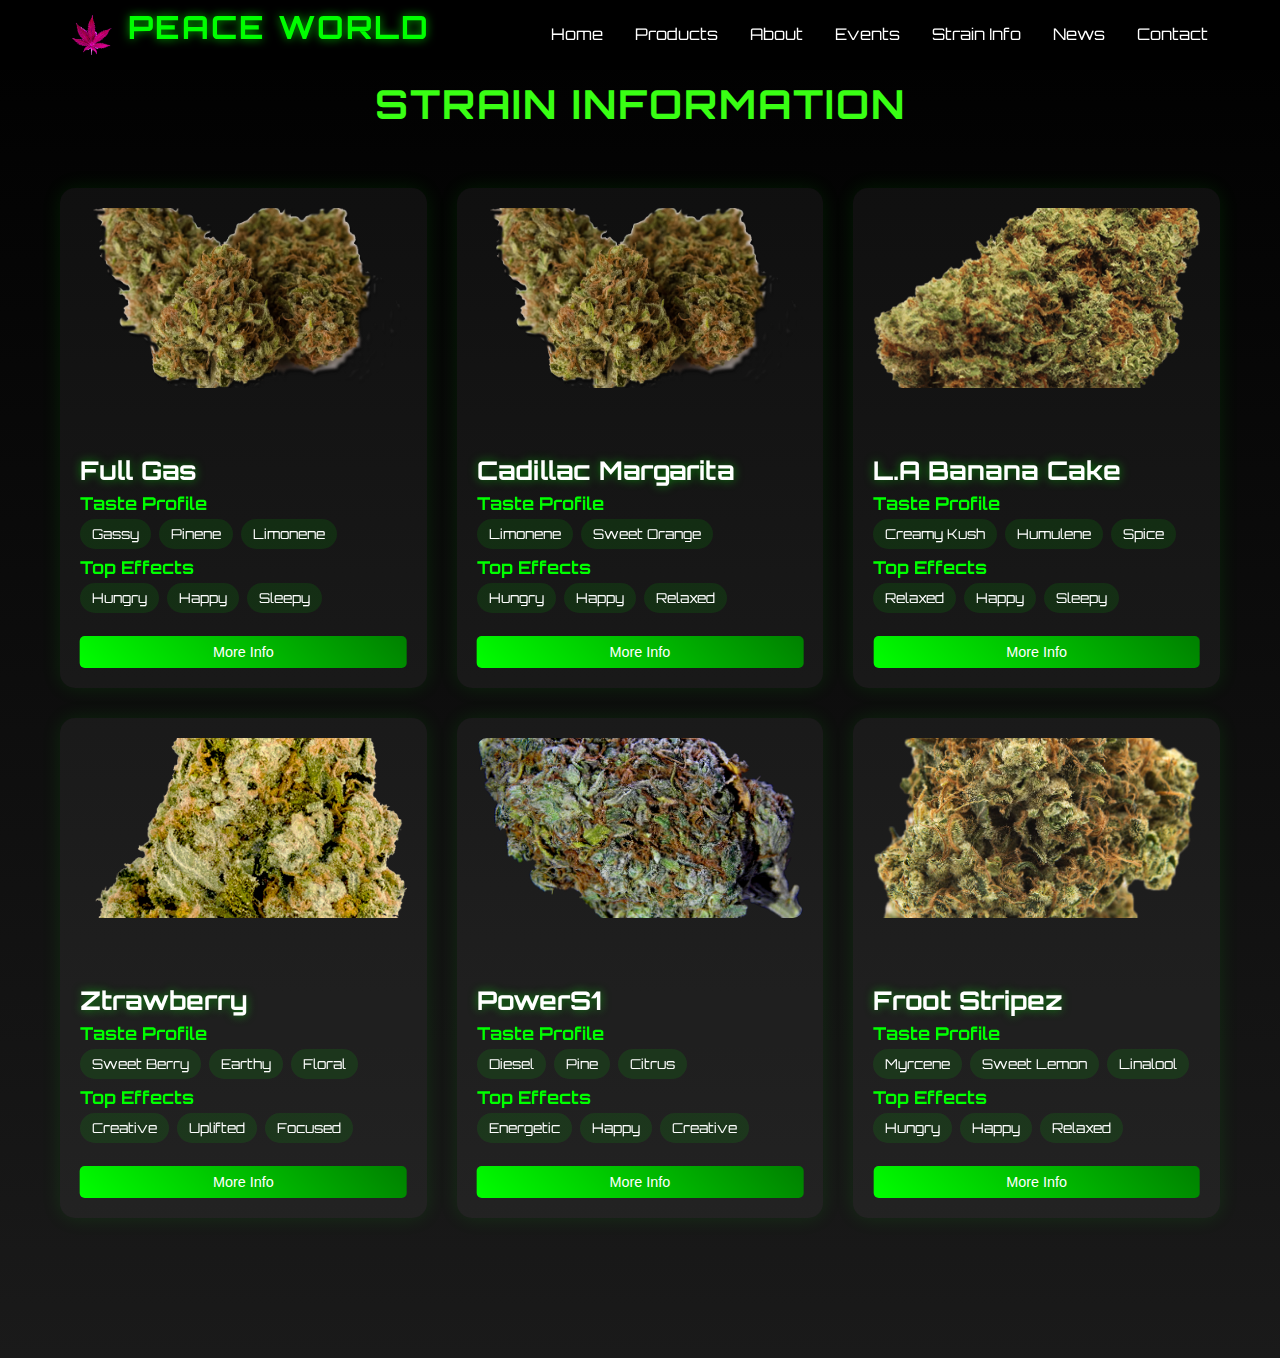
<file: peaceworld/pages/straininfo.html>
<!DOCTYPE html>
<html lang="en">
<head>
    <meta charset="UTF-8">
    <meta name="viewport" content="width=device-width, initial-scale=1.0">
    <title>Strain Information - Peace World</title>
    <meta name="description" content="Learn about different cannabis strains, their effects, and characteristics. Detailed information about indica, sativa, and hybrid varieties at Peace World.">
    <meta name="keywords" content="cannabis strains, indica, sativa, hybrid, strain effects, strain information, Peace World strains">
    <meta name="author" content="Peace World">
    <meta property="og:title" content="Strain Information - Peace World">
    <meta property="og:description" content="Comprehensive guide to cannabis strains and their characteristics.">
    <meta property="og:image" content="../images/brand/brandlogo.png">
    <meta property="og:url" content="https://peaceworld.com/straininfo">
    <link rel="stylesheet" href="../css/main.css">
    <link rel="stylesheet" href="../css/pages/straininfo.css">
    <link rel="stylesheet" href="https://cdnjs.cloudflare.com/ajax/libs/font-awesome/5.15.4/css/all.min.css">
    <!-- Add this to each page's head section -->
<link rel="canonical" href="https://peaceworld.com/[respective-page]" />
<meta name="robots" content="index, follow">
<meta name="language" content="English">
<meta name="revisit-after" content="7 days">
<meta name="theme-color" content="#00FF00">
    <link rel="stylesheet" href="../css/components/navbar.css">
</head>
<body>
    <!-- Navbar -->
    <nav class="navbar">
        <div class="navbar-container">
            <div class="logo">
                <a href="../index.html">
                    <img src="../images/brand/brandlogo.png" alt="Peace World Logo">
                </a>
                <a href="../index.html">
                    <h1>Peace World</h1>
                </a>
            </div>

            <div class="menu-icon">
                <div class="bar1"></div>
                <div class="bar2"></div>
                <div class="bar3"></div>
            </div>

            <ul class="nav-menu">
                <li><a href="../index.html#home">Home</a></li>
                <li><a href="../index.html#products">Products</a></li>
                <li><a href="../index.html#about">About</a></li>
                <li><a href="../index.html#events">Events</a></li>
                <li><a href="straininfo.html">Strain Info</a></li>
                <li><a href="../index.html#news">News</a></li>
                <li><a href="../index.html#contact">Contact</a></li>
            </ul>
        </div>
    </nav>

    <section class="strain-info">
        <h1 class="section-title">Strain Information</h1>
        <div class="strain-grid" id="strainGrid">
            <!-- Cards will be dynamically inserted here -->
        </div>
    </section>

    <script src="../js/components/mobile-menu.js"></script>
    <script src="../data/strains.js"></script>
    <script src="../js/pages/straininfo.js"></script>
</body>
</html>
</file>
<file: css/components/modals.css>
.news-image-modal {
    display: none;
    position: fixed;
    top: 0;
    left: 0;
    width: 100%;
    height: 100%;
    background-color: rgba(0, 0, 0, 0.9);
    z-index: 1000;
    overflow: hidden;
}

.news-image-modal.active {
    display: flex;
    justify-content: center;
    align-items: center;
}

.news-image-modal .modal-content {
    position: relative;
    max-width: 90vw;
    max-height: 90vh;
    object-fit: contain;
    cursor: grab;
    transition: transform 0.3s ease;
    transform: scale(1) translate(0, 0);
    margin: 0;
    width: auto;
    height: auto;
}

.news-image-modal .modal-content.dragging {
    cursor: grabbing;
    transition: none;
}

.news-image-modal .modal-close {
    position: fixed;
    top: 15px;
    right: 25px;
    color: #0f0;
    font-size: 35px;
    font-weight: bold;
    cursor: pointer;
    z-index: 1001;
}

.news-image-modal .zoom-controls {
    position: fixed;
    bottom: 20px;
    right: 20px;
    display: flex;
    gap: 10px;
    z-index: 1001;
}

.news-image-modal .zoom-btn {
    background: rgba(0, 255, 0, 0.2);
    border: 1px solid #0f0;
    color: #0f0;
    width: 40px;
    height: 40px;
    border-radius: 50%;
    font-size: 20px;
    cursor: pointer;
    transition: all 0.3s ease;
}

.news-image-modal .zoom-btn:hover {
    background: rgba(0, 255, 0, 0.4);
}

.news-image-modal .zoom-level {
    position: fixed;
    bottom: 20px;
    left: 20px;
    color: #0f0;
    font-family: 'Orbitron', sans-serif;
    z-index: 1001;
}

/* Age Verification Modal */
.age-verification-modal {
    display: none;
    position: fixed;
    top: 0;
    left: 0;
    width: 100%;
    height: 100%;
    background-color: rgba(0, 0, 0, 0.95);
    z-index: 2000;
    justify-content: center;
    align-items: center;
    backdrop-filter: blur(8px);
}

.age-verification-modal.active {
    display: flex;
}

.age-verification-content {
    background-color: rgba(0, 0, 0, 0.8);
    padding: 2rem;
    border: 2px solid #0f0;
    border-radius: 10px;
    text-align: center;
    max-width: 500px;
    width: 90%;
    box-shadow: 0 0 20px rgba(0, 255, 0, 0.3);
    animation: glow 2s infinite alternate;
}

.age-verify-logo {
    width: 150px;
    height: auto;
    margin-bottom: 1rem;
}

.age-verification-content h2 {
    color: #0f0;
    font-family: 'Orbitron', sans-serif;
    margin-bottom: 1.5rem;
    text-transform: uppercase;
}

.age-verification-content p {
    color: #fff;
    margin-bottom: 1rem;
    font-family: 'Orbitron', sans-serif;
}

.age-verify-buttons {
    display: flex;
    gap: 1rem;
    justify-content: center;
    margin-top: 2rem;
}

.verify-btn, .reject-btn {
    padding: 0.8rem 1.5rem;
    border: none;
    border-radius: 5px;
    font-family: 'Orbitron', sans-serif;
    font-weight: bold;
    cursor: pointer;
    transition: all 0.3s ease;
    text-transform: uppercase;
}

.verify-btn {
    background-color: #0f0;
    color: #000;
}

.verify-btn:hover {
    background-color: #00ff00;
    box-shadow: 0 0 15px rgba(0, 255, 0, 0.5);
}

.reject-btn {
    background-color: #ff0000;
    color: #fff;
}

.reject-btn:hover {
    background-color: #ff3333;
    box-shadow: 0 0 15px rgba(255, 0, 0, 0.5);
}

@keyframes glow {
    from {
        box-shadow: 0 0 10px rgba(0, 255, 0, 0.3);
    }
    to {
        box-shadow: 0 0 20px rgba(0, 255, 0, 0.6);
    }
}
</file>
<file: css/components/map.css>
.map-container {
    width: 100% !important;
    height: 400px !important;
    border-radius: 10px !important;
    overflow: hidden !important;
    box-shadow: 0 0 20px rgba(0, 255, 0, 0.2) !important;
    position: relative !important;
}

#map {
    width: 100% !important;
    height: 100% !important;
    position: relative !important;
}

/* Custom marker and popup styles to match your theme */
.mapboxgl-popup {
    max-width: 200px;
}

.mapboxgl-popup-content {
    background: rgba(0, 0, 0, 0.9);
    color: #00ff00;
    border: 1px solid #00ff00;
    box-shadow: 0 0 10px rgba(0, 255, 0, 0.3);
}

.mapboxgl-popup-content h3 {
    color: #00ff00;
    margin: 0;
    padding: 10px 0 5px;
}

.mapboxgl-popup-content p {
    color: #fff;
    margin: 0;
    padding: 5px 0 10px;
}
</file>
<file: css/components/navbar.css>
/* Navbar styles */
.navbar {
    position: fixed;
    top: 0;
    left: 0;
    width: 100%;
    background-color: rgba(0, 0, 0, 0.9);
    z-index: 1000;
    height: 70px;
}

.navbar-container {
    max-width: var(--container-width);
    margin: 0 auto;
    display: flex;
    justify-content: space-between;
    align-items: center;
    height: 100%;
    padding: 0 2rem;
}

.logo {
    display: flex;
    align-items: center;
}

.logo a {
    text-decoration: none;
    display: flex;
    align-items: center;
    margin-top: 15px;
}


.logo img {
    height: 40px;
    width: auto;
    margin-top: -15px;
}

.navbar .logo a h1,
.navbar-container .logo a h1,
.logo a h1 {
    color: #00ff00 !important;
    font-family: 'Orbitron', sans-serif;
    font-size: 2rem;
    margin-left: 1rem;
    text-transform: uppercase;
    letter-spacing: 2px;
    text-shadow: 0 0 10px rgba(0, 255, 0, 0.7);
}

.brand-name {
    color: var(--neon-green);
    font-size: 1.5rem;
    font-weight: bold;
}

/* Nav menu styles */
.nav-menu {
    display: flex;
    gap: 2rem;
    align-items: center;
    list-style: none;
}

.nav-menu li {
    position: relative;
}

/* Green line animation for desktop */
.nav-menu li a {
    color: white;
    text-decoration: none;
    transition: color 0.3s ease;
    position: relative;
    padding: 5px 0;
}

.nav-menu li a::after {
    content: '';
    position: absolute;
    bottom: -2px;
    left: 0;
    width: 0;
    height: 2px;
    background-color: var(--neon-green);
    transition: width 0.3s ease;
    box-shadow: 0 0 10px var(--neon-green);
}

.nav-menu li a:hover {
    color: var(--neon-green);
}

.nav-menu li a:hover::after {
    width: 100%;
}

/* Dropdown styles */
.dropdown {
    position: relative;
}

.dropdown-menu {
    position: absolute;
    top: 100%;
    left: 0;
    background-color: rgba(0, 0, 0, 0.95);
    min-width: 200px;
    padding: 1rem 0;
    border: 1px solid var(--neon-green);
    border-radius: 5px;
    display: none;
    list-style: none;
}

.dropdown:hover .dropdown-menu {
    display: block;
}

.dropdown-menu li {
    padding: 0.5rem 1rem;
}

.dropdown-menu a {
    color: white;
    text-decoration: none;
    display: block;
    transition: color 0.3s ease;
}

.dropdown-menu a:hover {
    color: var(--neon-green);
}

/* Mobile Menu Styles */
.menu-icon {
    display: none;
    cursor: pointer;
    padding: 10px;
    z-index: 1001;
    background: transparent;
    border: none;
    outline: none;
}

.bar1, .bar2, .bar3 {
    width: 25px;
    height: 3px;
    background-color: #00ff00;
    margin: 5px 0;
    transition: 0.4s;
    box-shadow: 0 0 5px rgba(0, 255, 0, 0.7);
}

/* Hamburger Animation */
.menu-icon.change .bar1 {
    transform: translate(0, 8px) rotate(-45deg);
}

.menu-icon.change .bar2 {
    opacity: 0;
}

.menu-icon.change .bar3 {
    transform: translate(0, -8px) rotate(45deg);
}

@media screen and (max-width: 768px) {
    .menu-icon {
        display: block;
    }

    .nav-menu {
        display: none;
        position: fixed;
        top: 80px;
        left: 0;
        width: 100%;
        background: rgba(0, 0, 0, 0.95);
        padding: 20px;
        text-align: center;
        border-top: 1px solid #00ff00;
        box-shadow: 0 5px 15px rgba(0, 255, 0, 0.2);
        z-index: 1000;
    }

    .nav-menu.active {
        display: block;
    }

    .nav-menu li {
        margin: 15px 0;
    }

    .nav-menu a {
        font-size: 1.2rem;
        color: #00ff00;
        text-shadow: 0 0 5px rgba(0, 255, 0, 0.7);
    }

    .nav-menu a:hover {
        text-shadow: 0 0 10px rgba(0, 255, 0, 0.9);
    }

    /* Mobile dropdown styles */
    .dropdown-menu {
        position: static;
        width: 100%;
        border: none;
        background-color: transparent;
        padding: 0.5rem 0;
        text-align: center;
    }

    .dropdown:hover .dropdown-menu {
        display: none;
    }

    .dropdown.active .dropdown-menu {
        display: block;
    }

    .navbar {
        height: 80px !important;
    }

    .navbar-container {
        padding: 0 1rem !important;
        display: flex !important;
        align-items: center !important;
        position: relative !important;
    }

    .logo {
        display: flex !important;
        align-items: center !important;
    }

    .logo img {
        height: 30px !important;
    }

    .navbar .logo a h1,
    .navbar-container .logo a h1,
    .logo a h1 {
        font-size: 1.8rem !important;
        margin: 0 !important;
        padding: 0 !important;
        white-space: nowrap !important;
        position: absolute !important;
        left: 50% !important;
        transform: translateX(-50%) !important;
    }

    .menu-icon {
        position: absolute !important;
        right: 1rem !important;
        top: 50% !important;
        transform: translateY(-50%) !important;
        height: 40px !important;
        width: 40px !important;
        display: flex !important;
        flex-direction: column !important;
        justify-content: center !important;
        padding: 8px !important;
    }

    /* Hamburger bars */
    .bar1, .bar2, .bar3 {
        width: 100% !important;
        height: 3px !important;
        margin: 3px 0 !important;
        background-color: var(--neon-green) !important;
        box-shadow: 0 0 5px rgba(0, 255, 0, 0.7) !important;
        transition: 0.4s !important;
    }

    /* For very small screens, we'll make it slightly smaller */
    @media screen and (max-width: 380px) {
        .navbar .logo a h1,
        .navbar-container .logo a h1,
        .logo a h1 {
            font-size: 1.5rem !important;
        }
    }
}

/* Make sure no other styles are overriding */
.navbar a,
.navbar-container a {
    text-decoration: none;
    color: inherit;
}
</file>
<file: peaceworld/css/components/modals.css>
.news-modal {
    display: none;
    position: fixed;
    z-index: 1000;
    left: 0;
    top: 0;
    width: 100%;
    height: 100%;
    background-color: rgba(0, 0, 0, 0.9);
    overflow: hidden;
}

.news-modal.show {
    display: block;
}

.news-modal .modal-content {
    margin: auto;
    display: block;
    max-width: 90%;
    max-height: 90vh;
    position: relative;
    top: 50%;
    transform: translateY(-50%);
    object-fit: contain;
    transition: transform 0.1s ease;
    transform-origin: center;
    cursor: default;
    touch-action: none;
    -webkit-user-select: none;
    user-select: none;
}

.news-modal .modal-close {
    position: absolute;
    right: 25px;
    top: 15px;
    color: #f1f1f1;
    font-size: 35px;
    font-weight: bold;
    cursor: pointer;
    z-index: 1001;
}

.news-modal .modal-close:hover {
    color: #bbb;
}

/* Optional: Add animation */
@keyframes zoom {
    from {transform: scale(0.1)}
    to {transform: scale(1)}
}

.news-modal .modal-content {
    animation-name: zoom;
    animation-duration: 0.6s;
}

/* Zoom controls */
.zoom-controls {
    position: fixed;
    bottom: 20px;
    right: 20px;
    background: rgba(255, 255, 255, 0.2);
    padding: 15px;
    border-radius: 5px;
    z-index: 1001;
}

.zoom-btn {
    color: white;
    background: none;
    border: 1px solid white;
    padding: 8px 15px;
    margin: 0 5px;
    cursor: pointer;
    font-size: 20px;
}

.zoom-btn:hover {
    background: rgba(255, 255, 255, 0.1);
}

.modal-content.zoomed {
    cursor: grab;
}

.modal-content.zoomed:active {
    cursor: grabbing;
}
</file>
<file: peaceworld/css/components/navbar.css>
/* Navbar styles */
.navbar {
    position: fixed;
    top: 0;
    left: 0;
    width: 100%;
    background-color: rgba(0, 0, 0, 0.9);
    z-index: 1000;
    height: 70px;
}

.navbar-container {
    max-width: var(--container-width);
    margin: 0 auto;
    display: flex;
    justify-content: space-between;
    align-items: center;
    height: 100%;
    padding: 0 2rem;
}

.logo {
    display: flex;
    align-items: center;
}

.logo a {
    text-decoration: none;
    display: flex;
    align-items: center;
}

.logo img {
    height: 40px;
    width: auto;
}

.navbar .logo a h1,
.navbar-container .logo a h1,
.logo a h1 {
    color: #00ff00 !important;
    font-family: 'Orbitron', sans-serif;
    font-size: 2rem;
    margin-left: 1rem;
    text-transform: uppercase;
    letter-spacing: 2px;
    text-shadow: 0 0 10px rgba(0, 255, 0, 0.7);
}

.brand-name {
    color: var(--neon-green);
    font-size: 1.5rem;
    font-weight: bold;
}

/* Nav menu styles */
.nav-menu {
    display: flex;
    gap: 2rem;
    align-items: center;
    list-style: none;
}

.nav-menu li {
    position: relative;
}

/* Green line animation for desktop */
.nav-menu li a {
    color: white;
    text-decoration: none;
    transition: color 0.3s ease;
    position: relative;
    padding: 5px 0;
}

.nav-menu li a::after {
    content: '';
    position: absolute;
    bottom: -2px;
    left: 0;
    width: 0;
    height: 2px;
    background-color: var(--neon-green);
    transition: width 0.3s ease;
    box-shadow: 0 0 10px var(--neon-green);
}

.nav-menu li a:hover {
    color: var(--neon-green);
}

.nav-menu li a:hover::after {
    width: 100%;
}

/* Dropdown styles */
.dropdown {
    position: relative;
}

.dropdown-menu {
    position: absolute;
    top: 100%;
    left: 0;
    background-color: rgba(0, 0, 0, 0.95);
    min-width: 200px;
    padding: 1rem 0;
    border: 1px solid var(--neon-green);
    border-radius: 5px;
    display: none;
    list-style: none;
}

.dropdown:hover .dropdown-menu {
    display: block;
}

.dropdown-menu li {
    padding: 0.5rem 1rem;
}

.dropdown-menu a {
    color: white;
    text-decoration: none;
    display: block;
    transition: color 0.3s ease;
}

.dropdown-menu a:hover {
    color: var(--neon-green);
}

/* Mobile Menu Styles */
.menu-icon {
    display: none;
    cursor: pointer;
    padding: 10px;
    z-index: 1001;
    background: transparent;
    border: none;
    outline: none;
}

.bar1, .bar2, .bar3 {
    width: 25px;
    height: 3px;
    background-color: #00ff00;
    margin: 5px 0;
    transition: 0.4s;
    box-shadow: 0 0 5px rgba(0, 255, 0, 0.7);
}

/* Hamburger Animation */
.menu-icon.change .bar1 {
    transform: translate(0, 8px) rotate(-45deg);
}

.menu-icon.change .bar2 {
    opacity: 0;
}

.menu-icon.change .bar3 {
    transform: translate(0, -8px) rotate(45deg);
}

@media screen and (max-width: 768px) {
    .menu-icon {
        display: block;
    }

    .nav-menu {
        display: none;
        position: fixed;
        top: 80px;
        left: 0;
        width: 100%;
        background: rgba(0, 0, 0, 0.95);
        padding: 20px;
        text-align: center;
        border-top: 1px solid #00ff00;
        box-shadow: 0 5px 15px rgba(0, 255, 0, 0.2);
        z-index: 1000;
    }

    .nav-menu.active {
        display: block;
    }

    .nav-menu li {
        margin: 15px 0;
    }

    .nav-menu a {
        font-size: 1.2rem;
        color: #00ff00;
        text-shadow: 0 0 5px rgba(0, 255, 0, 0.7);
    }

    .nav-menu a:hover {
        text-shadow: 0 0 10px rgba(0, 255, 0, 0.9);
    }

    /* Mobile dropdown styles */
    .dropdown-menu {
        position: static;
        width: 100%;
        border: none;
        background-color: transparent;
        padding: 0.5rem 0;
        text-align: center;
    }

    .dropdown:hover .dropdown-menu {
        display: none;
    }

    .dropdown.active .dropdown-menu {
        display: block;
    }
}

/* Make sure no other styles are overriding */
.navbar a,
.navbar-container a {
    text-decoration: none;
    color: inherit;
}
</file>
<file: css/pages/straininfo.css>
.strain-info {
    padding: 80px 20px;
    background: linear-gradient(to bottom, #000000, #1a1a1a);
    min-height: 100vh;
}

.strain-grid {
    max-width: 1800px;
    margin: 0 auto;
    display: grid;
    grid-template-columns: repeat(4, 1fr);
    gap: 25px;
    padding: 20px;
}

.strain-card {
    background: rgba(0, 0, 0, 0.9);
    border-radius: 10px;
    padding: 20px;
    border: 2px solid #00ff00;
    box-shadow: 0 0 15px rgba(0, 255, 0, 0.2);
    display: flex;
    flex-direction: column;
    min-height: 600px;
    position: relative;
}

.strain-card:hover {
    box-shadow: 0 0 20px rgba(0, 255, 0, 0.4);
}

.strain-card-inner {
    position: relative;
    width: 100%;
    height: 100%;
    transition: transform 0.8s;
    transform-style: preserve-3d;
}

.strain-card.flipped .strain-card-inner {
    transform: rotateY(180deg);
}

.strain-front, .strain-back {
    position: absolute;
    width: 100%;
    height: 100%;
    backface-visibility: hidden;
}

.strain-back {
    transform: rotateY(180deg);
    background: rgba(0, 0, 0, 0.95);
    padding: 30px;
    border-radius: 15px;
    overflow-y: auto;
}

.strain-image {
    width: 100%;
    height: 250px;
    display: flex;
    justify-content: center;
    align-items: center;
    margin-bottom: 20px;
}

.strain-image img {
    max-width: 100%;
    max-height: 100%;
    object-fit: contain;
}

.strain-name {
    color: #00ff00;
    font-size: 2rem;
    text-align: center;
    font-family: 'Orbitron', sans-serif;
    margin-bottom: 30px;
}

.taste-profile {
    margin-bottom: 15px;
}

.top-effects {
    margin-bottom: 15px;
}

.taste-profile h3, .top-effects h3 {
    color: white;
    font-size: 1.2rem;
    margin-bottom: 8px;
}

.attribute-tags {
    display: flex;
    flex-wrap: wrap;
    gap: 8px;
    margin-bottom: 10px;
}

.tag {
    background: transparent;
    color: #00ff00;
    padding: 3px 10px;
    border-radius: 15px;
    border: 1px solid #00ff00;
    font-size: 0.85rem;
}

.more-info-btn {
    position: absolute;
    bottom: 20px;
    left: 50%;
    transform: translateX(-50%);
    background: #00ff00;
    color: black;
    border: none;
    padding: 8px 20px;
    border-radius: 5px;
    font-size: 1rem;
    cursor: pointer;
}

.more-info-btn:hover {
    box-shadow: 0 0 15px rgba(0, 255, 0, 0.8);
}

.strain-description {
    color: white;
    font-size: 1.1rem;
    line-height: 1.6;
}

.strain-description h3 {
    color: #00ff00;
    font-size: 1.8rem;
    margin: 20px 0;
    font-family: 'Orbitron', sans-serif;
}

@media (max-width: 1600px) {
    .strain-grid {
        grid-template-columns: repeat(3, 1fr);
    }
}

@media (max-width: 1200px) {
    .strain-grid {
        grid-template-columns: repeat(2, 1fr);
    }
}

@media (max-width: 768px) {
    .strain-grid {
        grid-template-columns: 1fr;
    }
}
</file>
<file: peaceworld/css/pages/straininfo.css>
.strain-info {
    padding: 80px 20px;
    background: linear-gradient(to bottom, #000000, #1a1a1a);
    min-height: 100vh;
}

.strain-grid {
    max-width: 1200px;
    margin: 40px auto;
    display: grid;
    grid-template-columns: repeat(auto-fit, minmax(350px, 1fr));
    gap: 30px;
    padding: 20px;
}

.strain-card {
    perspective: 1500px;
    height: 500px;
}

.strain-card-inner {
    position: relative;
    width: 100%;
    height: 100%;
    transition: transform 0.8s;
    transform-style: preserve-3d;
    cursor: pointer;
}

.strain-card.flipped .strain-card-inner {
    transform: rotateY(180deg);
}

.strain-front, .strain-back {
    position: absolute;
    width: 100%;
    height: 100%;
    backface-visibility: hidden;
    background: rgba(255, 255, 255, 0.05);
    border-radius: 15px;
    padding: 20px;
    box-shadow: 0 0 20px rgba(0, 255, 0, 0.1);
}

.strain-back {
    transform: rotateY(180deg);
    overflow-y: auto;
}

.strain-image {
    width: 100%;
    height: 180px;
    overflow: hidden;
    border-radius: 10px;
    margin-bottom: 15px;
}

.strain-image img {
    width: 100%;
    height: 100%;
    object-fit: cover;
    transition: transform 0.3s ease;
}

.strain-card:hover .strain-image img {
    transform: scale(1.05);
}

.strain-name {
    color: #fff;
    font-size: 1.6rem;
    margin-bottom: 8px;
    text-shadow: 0 0 10px rgba(0, 255, 0, 0.5);
}

.strain-details {
    position: relative;
    display: flex;
    flex-direction: column;
    justify-content: flex-end;
    height: calc(100% - 180px);
    padding-bottom: 15px;
}

.attributes-section {
    display: flex;
    flex-direction: column;
    gap: 8px;
    margin-bottom: 15px;
}

.attribute-category h3 {
    color: #00ff00;
    font-size: 1.1rem;
    margin-bottom: 5px;
}

.attribute-tags {
    display: flex;
    flex-wrap: wrap;
    gap: 8px;
}

.tag {
    background: rgba(0, 255, 0, 0.1);
    color: #fff;
    padding: 4px 12px;
    border-radius: 20px;
    font-size: 0.85rem;
    transition: all 0.3s ease;
}

.tag:hover {
    background: rgba(0, 255, 0, 0.2);
    transform: translateY(-2px);
    box-shadow: 0 0 10px rgba(0, 255, 0, 0.3);
}

.more-info-btn, .close-info-btn {
    background: linear-gradient(45deg, #00ff00, #008000);
    color: #fff;
    border: none;
    padding: 8px 16px;
    border-radius: 5px;
    cursor: pointer;
    margin-top: 8px;
    transition: all 0.3s ease;
    position: relative;
    left: 50%;
    transform: translateX(-50%);
    font-size: 0.9rem;
}

.more-info-btn:hover, .close-info-btn:hover {
    transform: translateX(-50%) scale(1.05);
    box-shadow: 0 0 15px rgba(0, 255, 0, 0.4);
}

.strain-description {
    color: #fff;
    line-height: 1.6;
}

.strain-description h3 {
    color: #00ff00;
    margin: 15px 0 10px 0;
}

/* Scrollbar styling */
.strain-back::-webkit-scrollbar {
    width: 8px;
}

.strain-back::-webkit-scrollbar-track {
    background: rgba(255, 255, 255, 0.1);
    border-radius: 4px;
}

.strain-back::-webkit-scrollbar-thumb {
    background: rgba(0, 255, 0, 0.3);
    border-radius: 4px;
}

@media (max-width: 768px) {
    .strain-grid {
        grid-template-columns: 1fr;
    }
}
</file>
<file: css/main.css>
@import url('https://fonts.googleapis.com/css2?family=Orbitron:wght@400;500;600;700&display=swap');
@import 'base/variables.css';
@import 'base/reset.css';
@import 'base/typography.css';

/* Component imports */
@import 'components/navbar.css';
@import 'components/carousel.css';
@import 'components/products.css';
@import 'components/about.css';
@import 'components/image-divider.css';
@import 'components/events.css';
@import 'components/news.css';
@import 'components/contact.css';
@import 'components/modals.css';

.view-all-container {
    display: flex;
    justify-content: center;
    margin-top: 3rem;
    padding-bottom: 4rem;
}

.view-all-btn {
    display: inline-block;
    background-color: transparent;
    border: 2px solid var(--accent-color);
    color: var(--accent-color);
    padding: 15px 40px;
    font-family: 'Orbitron', sans-serif;
    font-size: 18px;
    text-decoration: none;
    text-transform: uppercase;
    letter-spacing: 2px;
    border-radius: 5px;
    cursor: pointer;
    transition: all 0.3s ease;
    position: relative;
    overflow: hidden;
    box-shadow: 0 0 10px rgba(0, 255, 0, 0.3);
}

.view-all-btn:hover {
    background-color: var(--accent-color);
    color: var(--background-color);
    box-shadow: 0 0 20px var(--accent-color);
    transform: translateY(-2px);
}

.view-all-btn:active {
    transform: translateY(0);
}

/* Make sure these CSS variables are defined */
:root {
    --accent-color: #00ff00;
    --background-color: #000000;
}

/* Loading Spinner */
.image-container {
    position: relative;
    width: 100%;
    height: 100%;
}

.loading-spinner {
    position: absolute;
    top: 50%;
    left: 50%;
    transform: translate(-50%, -50%);
    width: 40px;
    height: 40px;
    border: 3px solid rgba(0, 255, 0, 0.3);
    border-radius: 50%;
    border-top-color: var(--accent-color);
    animation: spin 1s ease-in-out infinite;
    opacity: 1;
    transition: opacity 0.3s ease;
}

@keyframes spin {
    to {
        transform: translate(-50%, -50%) rotate(360deg);
    }
}

.image-loaded .loading-spinner {
    opacity: 0;
}

.product-image {
    opacity: 0;
    transition: opacity 0.3s ease;
}

.image-loaded .product-image {
    opacity: 1;
}

/* Modal styles */
.modal {
    display: none;
    position: fixed;
    z-index: 1;
    padding-top: 100px;
    left: 0;
    top: 0;
    width: 100%;
    height: 100%;
    overflow: auto;
    background-color: rgba(0, 0, 0, 0.9);
}

.modal-image {
    margin: auto;
    display: block;
    width: 80%;
    max-width: 700px;
}

.close-btn {
    position: absolute;
    right: 35px;
    top: 15px;
    color: #f1f1f1;
    font-size: 40px;
    font-weight: bold;
    cursor: pointer;
}

.close-btn:hover,
.close-btn:focus {
    color: #bbb;
    text-decoration: none;
    cursor: pointer;
}

.gallery-container {
    max-width: 1200px;
    margin: 0 auto;
    padding: 2rem 1rem;
}

/* This matches the style of other section titles */
.section-title {
    color: var(--accent-color);
    font-family: 'Orbitron', sans-serif;
    text-align: center;
    font-size: 2.5rem;
    margin-bottom: 2rem;
    text-transform: uppercase;
    letter-spacing: 3px;
    text-shadow: 0 0 10px rgba(0, 255, 0, 0.5);
}

.section-title-container {
    text-align: center;
    position: relative;
    margin: 50px 0;
}

.section-line {
    height: 2px;
    background: linear-gradient(90deg, transparent, #00ff00, transparent);
    margin-bottom: 30px;
    box-shadow: 0 0 10px rgba(0, 255, 0, 0.3);
}
</file>
<file: peaceworld/css/main.css>
@import url('https://fonts.googleapis.com/css2?family=Orbitron:wght@400;500;600;700&display=swap');
@import 'base/variables.css';
@import 'base/reset.css';
@import 'base/typography.css';

/* Component imports */
@import 'components/navbar.css';
@import 'components/carousel.css';
@import 'components/products.css';
@import 'components/about.css';
@import 'components/image-divider.css';
@import 'components/events.css';
@import 'components/news.css';
@import 'components/contact.css';
@import 'components/modals.css';

.view-all-container {
    display: flex;
    justify-content: center;
    margin-top: 3rem;
    padding-bottom: 4rem;
}

.view-all-btn {
    display: inline-block;
    background-color: transparent;
    border: 2px solid var(--accent-color);
    color: var(--accent-color);
    padding: 15px 40px;
    font-family: 'Orbitron', sans-serif;
    font-size: 18px;
    text-decoration: none;
    text-transform: uppercase;
    letter-spacing: 2px;
    border-radius: 5px;
    cursor: pointer;
    transition: all 0.3s ease;
    position: relative;
    overflow: hidden;
    box-shadow: 0 0 10px rgba(0, 255, 0, 0.3);
}

.view-all-btn:hover {
    background-color: var(--accent-color);
    color: var(--background-color);
    box-shadow: 0 0 20px var(--accent-color);
    transform: translateY(-2px);
}

.view-all-btn:active {
    transform: translateY(0);
}

/* Make sure these CSS variables are defined */
:root {
    --accent-color: #00ff00;
    --background-color: #000000;
}

/* Loading Spinner */
.image-container {
    position: relative;
    width: 100%;
    height: 100%;
}

.loading-spinner {
    position: absolute;
    top: 50%;
    left: 50%;
    transform: translate(-50%, -50%);
    width: 40px;
    height: 40px;
    border: 3px solid rgba(0, 255, 0, 0.3);
    border-radius: 50%;
    border-top-color: var(--accent-color);
    animation: spin 1s ease-in-out infinite;
    opacity: 1;
    transition: opacity 0.3s ease;
}

@keyframes spin {
    to {
        transform: translate(-50%, -50%) rotate(360deg);
    }
}

.image-loaded .loading-spinner {
    opacity: 0;
}

.product-image {
    opacity: 0;
    transition: opacity 0.3s ease;
}

.image-loaded .product-image {
    opacity: 1;
}

/* Modal styles */
.modal {
    display: none;
    position: fixed;
    z-index: 1;
    padding-top: 100px;
    left: 0;
    top: 0;
    width: 100%;
    height: 100%;
    overflow: auto;
    background-color: rgba(0, 0, 0, 0.9);
}

.modal-image {
    margin: auto;
    display: block;
    width: 80%;
    max-width: 700px;
}

.close-btn {
    position: absolute;
    right: 35px;
    top: 15px;
    color: #f1f1f1;
    font-size: 40px;
    font-weight: bold;
    cursor: pointer;
}

.close-btn:hover,
.close-btn:focus {
    color: #bbb;
    text-decoration: none;
    cursor: pointer;
}
</file>
